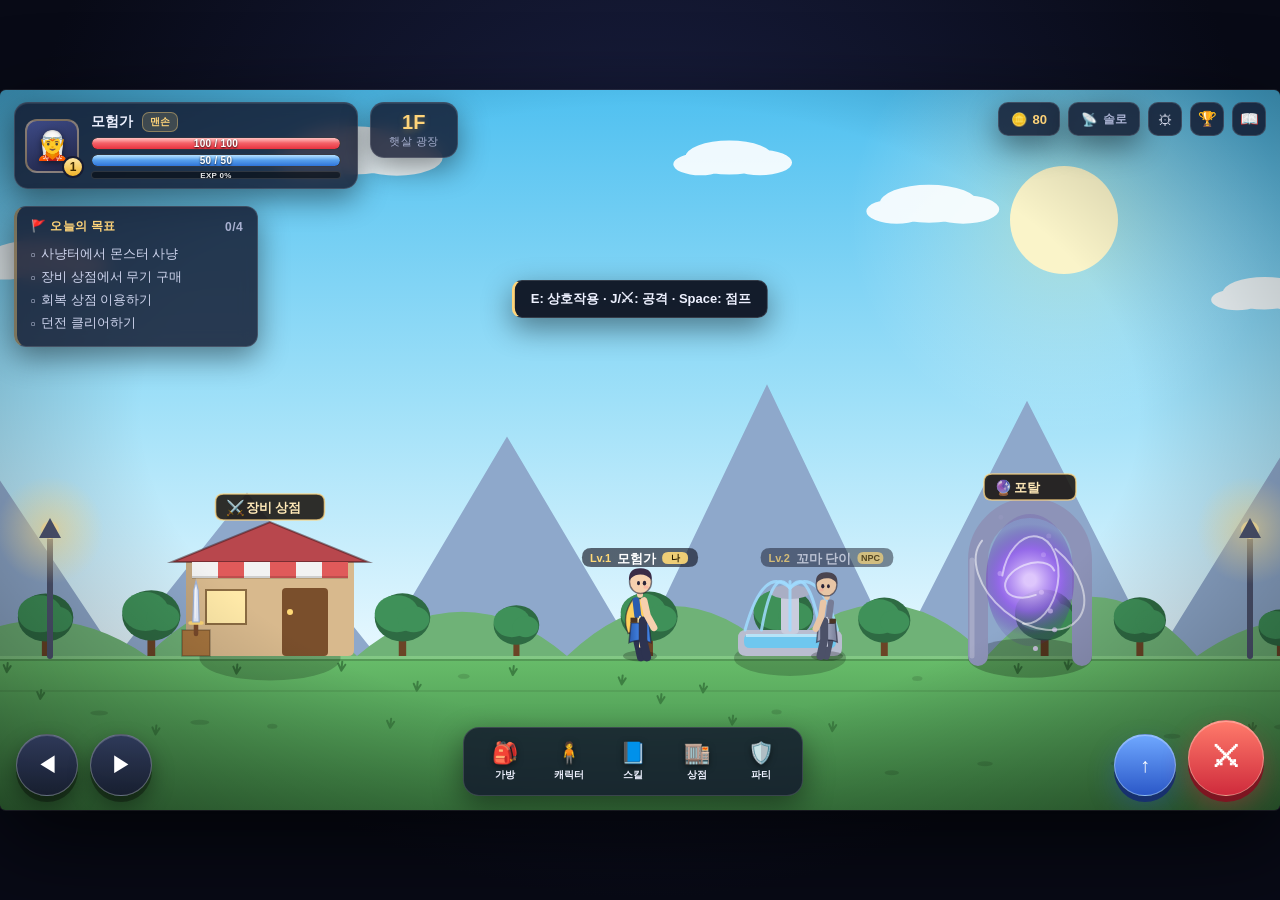
<file: index.html>
<!DOCTYPE html>
<html lang="ko">
<head>
<meta charset="UTF-8">
<meta name="viewport" content="width=device-width, initial-scale=1, maximum-scale=1, user-scalable=no, viewport-fit=cover">
<title>횡스크롤 RPG</title>
<link rel="stylesheet" href="css/style.css">
</head>
<body>

<div id="rotate-warning">
  <div class="rot-icon">📱</div>
  <div class="rot-text">가로 모드로 회전해주세요<br><span>이 게임은 가로 화면 전용입니다</span></div>
</div>

<div id="game-container">
  <canvas id="gameCanvas"></canvas>
  <div id="vignette"></div>

  <div id="ui-overlay">

    <!-- ===== 상단 HUD ===== -->
    <div id="top-bar">
      <div class="hud-card player-card">
        <div class="avatar">
          <span class="avatar-face">🧝</span>
          <span class="avatar-lv" id="hud-level">1</span>
        </div>
        <div class="player-meta">
          <div class="player-name-row">
            <span id="hud-name">모험가</span>
            <span class="weapon-chip" id="hud-weapon">맨손</span>
          </div>
          <div class="gauge hp">
            <div class="gauge-fill" id="hud-hp-bar"></div>
            <span class="gauge-text" id="hud-hp">100 / 100</span>
          </div>
          <div class="gauge mp">
            <div class="gauge-fill" id="hud-mp-bar"></div>
            <span class="gauge-text" id="hud-mp">50 / 50</span>
          </div>
          <div class="gauge exp">
            <div class="gauge-fill" id="hud-exp-bar"></div>
            <span class="gauge-text small" id="hud-exp">EXP 0%</span>
          </div>
        </div>
      </div>

      <div class="hud-card place-card">
        <div class="place-floor" id="hud-floor">1F</div>
        <div class="place-name" id="hud-place">햇살 광장</div>
      </div>

      <div class="hud-right">
        <div class="hud-chip gold-chip"><span class="chip-ico">🪙</span><span id="hud-gold">80</span></div>
        <div class="hud-chip net-chip" id="hud-net"><span class="chip-ico">📡</span><span id="hud-net-text">솔로</span></div>
        <button class="icon-btn" id="btn-settings" title="설정">⚙</button>
        <button class="icon-btn" id="btn-achievements" title="업적">🏆</button>
        <button class="icon-btn" id="btn-dex" title="도감">📖</button>
      </div>
    </div>

    <!-- ===== 좌측 패널 ===== -->
    <div id="left-panel"></div>

    <!-- ===== 보스 체력바 ===== -->
    <div id="boss-bar" class="hidden">
      <div id="boss-bar-label">보스</div>
      <div id="boss-bar-track">
        <div id="boss-bar-fill"></div>
        <div class="boss-bar-sheen"></div>
      </div>
    </div>

    <!-- ===== 상호작용 프롬프트 ===== -->
    <button id="interact-prompt" class="hidden">
      <span class="prompt-key">E</span>
      <span class="prompt-label"></span>
    </button>

    <!-- ===== 토스트 ===== -->
    <div id="toast-wrap"></div>

    <!-- ===== 하단바 ===== -->
    <div id="bottom-bar">
      <div class="pad-group">
        <button class="pad-btn move" id="btn-left">◀</button>
        <button class="pad-btn move" id="btn-right">▶</button>
      </div>

      <div id="menu-icons">
        <button class="menu-icon-btn" id="btn-menu-bag"><span class="ico">🎒</span><span>가방</span></button>
        <button class="menu-icon-btn" id="btn-menu-character"><span class="ico">🧍</span><span>캐릭터</span></button>
        <button class="menu-icon-btn" id="btn-menu-skill"><span class="ico">📘</span><span>스킬</span></button>
        <button class="menu-icon-btn" id="btn-menu-shop"><span class="ico">🏬</span><span>상점</span></button>
        <button class="menu-icon-btn" id="btn-menu-party"><span class="ico">🛡️</span><span>파티</span></button>
      </div>

      <div class="pad-group">
        <button class="pad-btn jump" id="btn-jump">↑</button>
        <button class="pad-btn attack" id="btn-attack">⚔</button>
      </div>
    </div>

    <!-- ===== 장비 상점 ===== -->
    <div id="modal-shop" class="modal hidden">
      <div class="modal-box">
        <div class="modal-head">
          <h3><span class="mh-ico">⚔️</span>장비 상점</h3>
          <button class="modal-close" data-target="modal-shop">✕</button>
        </div>
        <div id="shop-body"></div>
      </div>
    </div>

    <!-- ===== 회복 상점 ===== -->
    <div id="modal-heal" class="modal hidden">
      <div class="modal-box">
        <div class="modal-head">
          <h3><span class="mh-ico">➕</span>회복 상점</h3>
          <button class="modal-close" data-target="modal-heal">✕</button>
        </div>
        <div id="heal-body"></div>
      </div>
    </div>

    <!-- ===== 층 이동 포탈 ===== -->
    <div id="modal-portal" class="modal hidden">
      <div class="modal-box">
        <div class="modal-head">
          <h3><span class="mh-ico">🔮</span>층 이동</h3>
          <button class="modal-close" data-target="modal-portal">✕</button>
        </div>
        <div id="portal-body"></div>
      </div>
    </div>

    <!-- ===== 파티 로비 (실제 플레이어만) ===== -->
    <div id="modal-party" class="modal hidden">
      <div class="modal-box wide">
        <div class="modal-head">
          <h3><span class="mh-ico">🛡️</span>파티 · 던전 입장</h3>
          <button class="modal-close" data-target="modal-party">✕</button>
        </div>

        <div class="room-bar">
          <div class="room-state">
            <span class="room-dot" id="room-dot"></span>
            <span id="room-state-text">오프라인 · 혼자 플레이 중</span>
          </div>
          <div class="room-actions">
            <button class="btn ghost" id="btn-room-create">방 만들기</button>
            <input id="room-code-input" maxlength="4" placeholder="코드" autocomplete="off">
            <button class="btn ghost" id="btn-room-join">참여</button>
            <button class="btn ghost danger hidden" id="btn-room-leave">나가기</button>
          </div>
        </div>

        <div id="party-slots" class="party-slots"></div>

        <p class="hint" id="party-hint"></p>

        <button id="btn-dungeon-enter" class="btn primary block">던전 입장</button>
      </div>
    </div>

    <!-- ===== 던전 클리어 ===== -->
    <div id="modal-clear" class="modal hidden">
      <div class="modal-box celebrate">
        <div class="burst"></div>
        <h3 class="clear-title">DUNGEON CLEAR</h3>
        <div id="clear-body"></div>
        <button id="btn-clear-confirm" class="btn primary block">광장으로 돌아가기</button>
      </div>
    </div>

    <!-- ===== 설정 ===== -->
    <div id="modal-settings" class="modal hidden">
      <div class="modal-box">
        <div class="modal-head">
          <h3><span class="mh-ico">⚙</span>설정</h3>
          <button class="modal-close" data-target="modal-settings">✕</button>
        </div>
        <label class="field">
          <span>캐릭터 이름</span>
          <input id="set-name" maxlength="8" placeholder="모험가">
        </label>
        <label class="field">
          <span>멀티플레이 서버 (선택)</span>
          <input id="set-server" placeholder="wss://내서버:8080">
        </label>
        <p class="hint">
          비워두면 <b>같은 브라우저의 다른 탭</b>끼리 같은 방 코드로 함께 플레이합니다.<br>
          다른 기기(친구 PC/휴대폰)와 하려면 <code>server/relay.js</code>를 실행하고 주소를 넣어주세요.
        </p>
        <button id="btn-settings-save" class="btn primary block">저장</button>
      </div>
    </div>

  </div>
</div>

<script src="js/constants.js"></script>
<script src="js/utils.js"></script>
<script src="js/fx.js"></script>
<script src="js/character.js"></script>
<script src="js/scenery.js"></script>
<script src="js/input.js"></script>
<script src="js/camera.js"></script>
<script src="js/net.js"></script>
<script src="js/player.js"></script>
<script src="js/remotePlayer.js"></script>
<script src="js/enemy.js"></script>
<script src="js/combat.js"></script>
<script src="js/npc.js"></script>
<script src="js/party.js"></script>
<script src="js/world.js"></script>
<script src="js/huntingArea.js"></script>
<script src="js/dungeon.js"></script>
<script src="js/ui.js"></script>
<script src="js/gameManager.js"></script>
<script src="js/main.js"></script>
</body>
</html>
</file>
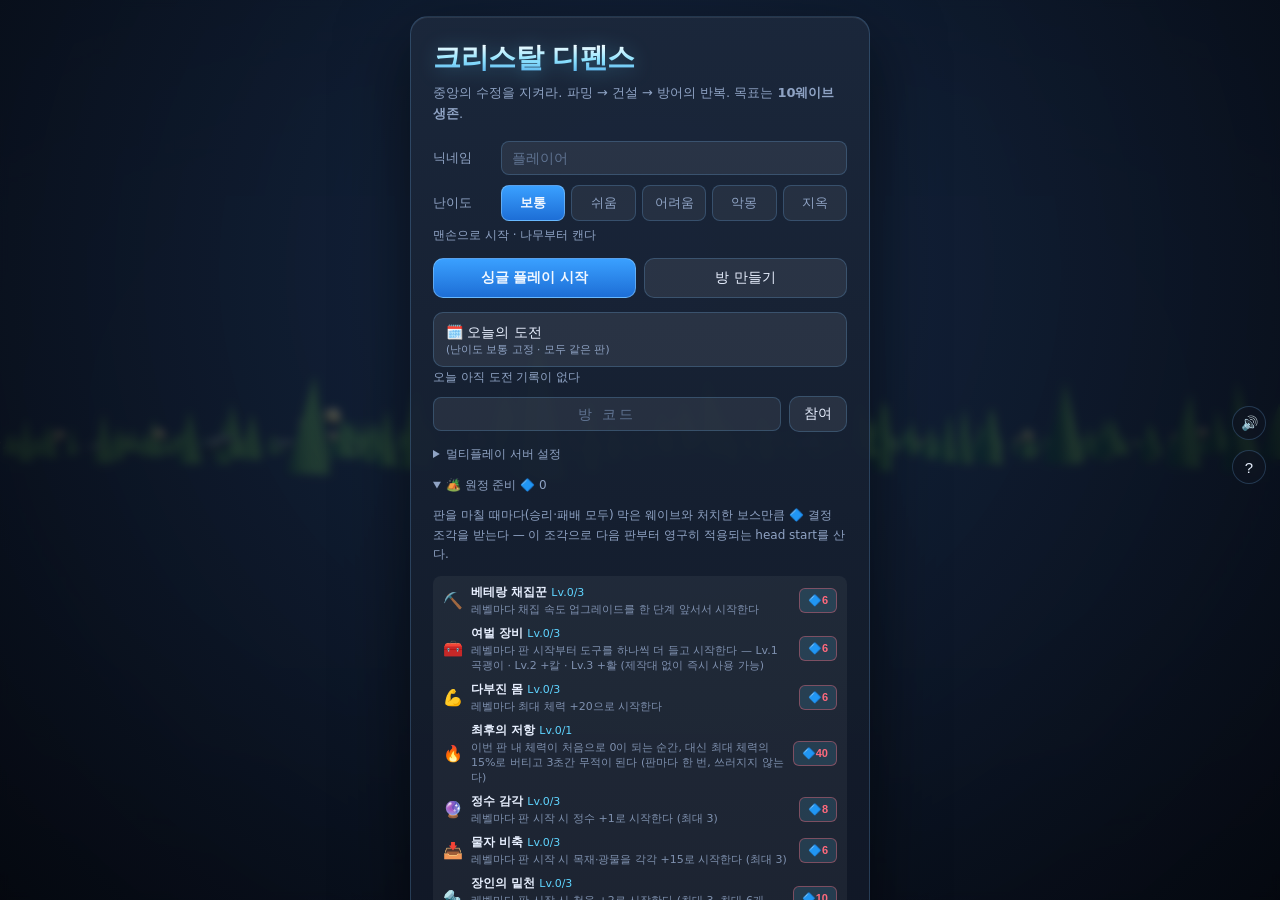
<file: crystal-defense/index.html>
<!DOCTYPE html>
<html lang="ko">
<head>
<meta charset="utf-8" />
<meta name="viewport" content="width=device-width, initial-scale=1, maximum-scale=1, user-scalable=no, viewport-fit=cover" />
<title>크리스탈 디펜스 (Crystal Defense)</title>



<link rel="stylesheet" href="css/style.css" />
</head>
<body>

<canvas id="scene"></canvas>
<div id="vignette"></div>
<div id="fx-layer"></div>
<div id="crystal-warning" class="hidden"></div>
<div id="blind-overlay" class="hidden"></div>
<!-- ⚠️ 위험 계약이 발동한 웨이브 내내 화면 가장자리를 옅은 호박색으로 은은하게 물들인다 —
     크리스탈 위험 경고(빨강, 깜빡임)와는 달리 급박함이 아니라 "지금 이 웨이브 전체가 평소보다
     세다"는 지속 상태를 알리는 용도라 깜빡이지 않는다. -->
<div id="risk-vignette" class="hidden"></div>

<!-- ================= HUD ================= -->
<div id="hud" class="hidden">
  <!-- 좌상단: 자원 -->
  <div id="res-panel" class="panel">
    <div class="res"><span class="ic">🪵</span><b id="res-wood">0</b><span class="lbl">목재</span></div>
    <div class="res"><span class="ic">🪨</span><b id="res-stone">0</b><span class="lbl">광물</span></div>
    <div class="res"><span class="ic">🟠</span><b id="res-copper">0</b><span class="lbl">구리</span></div>
    <div class="res"><span class="ic">⚫</span><b id="res-coal">0</b><span class="lbl">석탄</span></div>
    <div class="res"><span class="ic">⚙️</span><b id="res-iron">0</b><span class="lbl">철</span></div>
    <div class="res"><span class="ic">💠</span><b id="res-shard">0</b><span class="lbl">정수 (스킬)</span></div>
    <div id="ammo-row" class="tag hidden"></div>
    <div id="meat-row" class="tag hidden"></div>
    <div id="pet-row" class="tag hidden"></div>
    <div id="outfit-row" class="tag hidden"></div>
    <button id="btn-hup" class="mini">채집속도 <b id="hup-lv">Lv.1</b> <span id="hup-cost" class="cost"></span></button>
    <div id="tool-row" class="tools"></div>
    <div id="pool-mode" class="tag">팀 공유 자원</div>
    <div id="biome-tag" class="tag"></div>
    <div id="portal-tag" class="tag hidden" title="봉쇄된 포탈은 다음 웨이브가 끝나면 자동으로 풀린다"></div>
  </div>

  <!-- 상단 중앙: 크리스탈 / 웨이브 -->
  <div id="wave-panel" class="panel">
    <div class="crystal-row">
      <span class="ic">💎</span>
      <div class="bar big"><i id="crystal-fill"></i><span id="crystal-text">1000 / 1000</span></div>
    </div>
    <div class="wave-row">
      <span id="wave-label">웨이브 1 / 10</span>
      <span id="wave-state" class="state">준비 60초</span>
      <button id="btn-wave" class="go">웨이브 시작 <kbd>Enter</kbd></button>
    </div>
    <div id="wave-preview" class="preview hidden"></div>
    <!-- ⚠️ 위험 계약 — 포탈 봉쇄·전초기지처럼 "장소"에 매인 선택이 아니라 팀이 순수하게
         "이번 판을 얼마나 세게 받을지"를 정하는 축. 준비 시간에만 눌러 켜고 끌 수 있고,
         켜진 채로 웨이브가 시작되면 그 한 판만 몬스터가 더 강해지고 보상도 커진다. -->
    <button id="risk-toggle" class="risk-btn hidden"></button>
    <!-- 떠돌이 상인 — 준비 시간에 가끔만 나타나 이번 준비 시간에만 물건을 판다 -->
    <div id="merchant-panel" class="merchant-panel hidden">
      <div id="merchant-head" class="merchant-head">🧳 떠돌이 상인 — 이번 준비 시간에만</div>
      <div id="merchant-offers" class="merchant-offers"></div>
    </div>
  </div>

  <!-- 우상단: 파티 -->
  <div id="party-panel" class="panel">
    <div class="head">파티 <span id="net-status" class="dim">오프라인</span></div>
    <ul id="party-list"></ul>
  </div>

  <!-- 좌하단 묶음 — 체력/상태바와 정수 스킬 바는 원래 각자 화면에 고정돼 있었는데, 상태바는
       아래에서 위로 자라고(채집·돌진·속박·탑승 중에 줄이 늘어난다) 스킬 바는 고정된 높이에
       박혀 있어서 줄이 셋 이상 뜨면 서로 겹쳤다. 한 세로 묶음으로 만들면 구조적으로 겹칠 수
       없고, 시각적으로도 "내 상태"가 한 덩어리로 읽힌다. -->
  <div id="left-cluster" class="panel">
    <div id="player-panel">
      <div class="bar hp"><i id="hp-fill"></i><span id="hp-text">100 / 100</span></div>
      <div id="harvest-wrap" class="bar harvest hidden"><i id="harvest-fill"></i><span>채집 중…</span></div>
      <div id="dash-wrap" class="bar dash hidden"><i id="dash-fill"></i><span id="dash-text"></span></div>
      <div id="root-wrap" class="bar root hidden"><i id="root-fill"></i><span id="root-text"></span></div>
      <div id="crew-wrap" class="bar crew hidden"><i></i><span id="crew-text"></span></div>
      <div id="prompt" class="prompt hidden"></div>
    </div>

    <!-- 정수 스킬 바 — 지금까지 회복·폭발·시간왜곡·긴급방벽·중력균열·정령소환·코어폭주 7종은
         전부 키보드 단축키로만 썼다(R·T·Y·B·C·N·;). 화면 어디에도 안내가 없어 도움말을 안 읽으면
         존재 자체를 모를 수 있었고, 모바일은 애초에 누를 방법조차 없었다 — 근접 상호작용과 달리
         "즉발"이라 지금까지의 #touch-action 방식과도 안 맞아 계속 빠져 있었다. 클릭/탭으로도 똑같이
         쓸 수 있게 하고, 정수가 부족하면 반투명하게 표시한다. 내용은 CFG.skills에서 그려진다. -->
    <div id="skill-bar"></div>
  </div>

  <!-- 하단 중앙: 배치/모드 안내 -->
  <div id="build-hint" class="hint"></div>

  <!-- 인벤토리 열기 -->
  <button id="btn-inv" class="inv-open">
    <span class="ico">🎒</span><span class="lbl">인벤토리 <kbd>I</kbd></span>
    <span id="inv-badge" class="badge hidden"></span>
  </button>

  <!-- 우하단: 미니맵 (테두리만 있던 맨 캔버스를 액자에 넣어 다른 패널과 같은 재질로 맞춘다) -->
  <div id="minimap-frame">
    <canvas id="minimap" width="200" height="200"></canvas>
  </div>

  <div id="toasts"></div>

  <!-- 첫 플레이 튜토리얼 -->
  <div id="tutorial" class="panel tutorial hidden">
    <span id="tutorial-text"></span>
    <button id="tutorial-skip" class="mini">건너뛰기</button>
  </div>

  <!-- 인벤토리 — 건설 · 제작 · 장비를 한곳에서 (I 키 또는 시설 클릭) -->
  <div id="inventory" class="panel inv hidden">
    <div class="inv-head">
      <h3>🎒 인벤토리</h3>
      <div class="inv-tabs" id="inv-tabs">
        <button type="button" class="inv-tab" data-tab="build">건설</button>
        <button type="button" class="inv-tab" data-tab="craft">제작</button>
        <button type="button" class="inv-tab" data-tab="skill">스킬</button>
        <button type="button" class="inv-tab" data-tab="gear">장비</button>
        <button type="button" class="inv-tab" data-tab="crystal">크리스탈</button>
        <button type="button" class="inv-tab" data-tab="relic">유물</button>
      </div>
      <button id="inv-close" class="mini">닫기 <kbd>Esc</kbd></button>
    </div>
    <p id="inv-desc" class="dim"></p>
    <div id="inv-list" class="inv-list"></div>
  </div>

  <!-- 모바일 컨트롤 — 이동 조이스틱 + 근접 상호작용 버튼 + 막기/회피 버튼. 채집·공격은
       대상을 직접 탭한다. 근접 상호작용(포탈 봉쇄·타워 탑승·동물 길들이기)은 데스크톱에서도
       키를 누르는 방식이라 터치 대상이 없었다 — #prompt가 이미 매 프레임 "지금 뭘 할 수
       있는지"를 계산해 두므로, 그 문구가 뜬 것에 한해 버튼 하나로 같은 동작을 하게 한다.
       막기·회피 돌진은 "근처에 서는" 것과 무관해 그 방식이 안 맞으므로, 늘 떠 있는 별도
       버튼 두 개로 뒀다(둘 다 데스크톱 키 입력을 그대로 흉내 낸다 — 새 게임 로직 없음). -->
  <div id="touch" class="hidden">
    <div id="stick"><i></i></div>
    <div id="touch-buttons">
      <button id="touch-action" class="hidden"></button>
      <button id="touch-dash" title="회피 돌진">💨</button>
      <button id="touch-block" title="막기(누르는 동안)">🛡️</button>
    </div>
  </div>
</div>

<!-- 음소거·도움말은 로비 화면(게임 시작 전)에서도 눌러야 하므로 #hud 밖에 둔다 —
     #hud 는 게임 시작 전까지 hidden 이라, 안에 있으면 첫 화면에서 아예 클릭할 수 없다 -->
<button id="btn-mute" class="corner mute" title="음소거 켜기/끄기">🔊</button>
<button id="btn-help" class="corner">?</button>
<div id="help" class="panel hidden">
    <h3>조작</h3>
    <p class="dim rebind-hint">밑줄 친 키를 클릭하면 원하는 키로 바꿀 수 있다.</p>
    <table>
      <tr><td>이동</td><td><kbd>W</kbd><kbd>A</kbd><kbd>S</kbd><kbd>D</kbd> / 방향키 (<kbd>Shift</kbd> 달리기)</td></tr>
      <tr><td>💨 회피 돌진</td><td><kbd class="rebind" data-action="dash">V</kbd> — 이동 방향으로(멈춰 있으면 바라보는 방향으로) 짧게 무적 상태로 튀어나간다. 쿨다운 3초. 보스 돌진·다구리를 피하거나, 🌀 결계 몹처럼 타워가 못 맞추는 적에게 순식간에 붙을 때 쓴다</td></tr>
      <tr><td>🛡️ 막기</td><td><kbd class="rebind" data-action="block">Q</kbd> 를 누르고 있는 동안 몬스터의 근접 공격 피해를 크게 줄인다 — 대신 거의 못 움직이고 공격·채집도 못 한다. 돌진이 "잠깐 아예 안 맞기"라면 이건 "느리지만 계속 버티기". 원거리·범위 피해(운석·폭발 등)는 못 막는다. <b>🛡️ 방패를 손에 쥐고 있으면</b> 경감·이동 속도가 훨씬 좋아진다. <b>✨ 완벽한 방어</b> — 맞기 <b>직전</b>에 Q를 눌러 0.18초 안에 맞으면 피해를 100% 막고 때린 적을 크게 둔화시킨다(타이밍을 맞춰야 하는 능동형 반응 판정)</td></tr>
      <tr><td>공격 · 채집</td><td><b>대상을 직접 클릭(탭)</b> — 몬스터를 누르면 때리고, 나무·바위·광맥을 누르면 캔다. 빈 곳을 누르면 그냥 휘두른다. <kbd class="rebind" data-action="attack">Space</kbd> 로도 휘두르고 <kbd class="rebind" data-action="harvest">F</kbd> 로 가장 가까운 자원을 캔다. 🪨 바위·🟠 구리 광맥·⚫ 석탄층은 <b>곡괭이를 손에 쥐어야</b> 캘 수 있다 (나무는 맨손으로 가능 — 좌상단 도구 아이콘을 눌러 바로 교체)</td></tr>
      <tr><td>🎭 미믹</td><td>나무·바위 노드 중 극히 일부는 위장한 몬스터다(2웨이브부터, 겉보기로는 절대 구분 안 됨) — 캐는 순간 자원 대신 그 자리에서 몬스터가 튀어나와 덮친다.</td></tr>
      <tr><td>인벤토리</td><td><kbd class="rebind" data-action="inventory">I</kbd> — 건설 · 제작 · 장비를 여기서 전부 고른다</td></tr>
      <tr><td>💠 정수</td><td><b>캐서 얻는 자원이 아니다</b> — 웨이브를 하나 넘길 때마다 보상으로 들어온다(기본 1개, 3웨이브마다 +1, <b>보스 웨이브를 넘기면 3개</b>). 정수 스킬·💎 크리스탈 강화·❄️ 서리탑이 전부 이걸로 돌아가므로, "몇 웨이브를 버텼느냐"가 곧 "무엇을 쓸 수 있느냐"가 된다 — 부족하다고 더 캐러 나갈 수는 없다</td></tr>
      <tr><td>💍 크리스탈 고리</td><td>순전히 장식 — 수치는 전혀 안 바뀐다. 15·25·40웨이브를 넘기면 크리스탈 주위에 청동·은·금 고리가 하나씩 늘어나 지금까지 얼마나 버텼는지를 한눈에 보여준다</td></tr>
      <tr><td>👥 인원 보정</td><td>협동 인원이 늘수록 몰려오는 적 수도 함께 늘어난다(인원 1명 추가마다 약 35%씩, 보스 수는 그대로) — 채집·화력·몸빵이 느는 만큼 적도 늘어야 방어선이 계속 팽팽해진다. 혼자 할 땐 전혀 영향 없다</td></tr>
      <tr><td>⛏️ 재료</td><td>🪵 목재(나무) · 🪨 광물(바위) · 🟠 <b>구리</b>(구리 광맥) · ⚫ <b>석탄</b>(석탄층)을 캔다. 구리·석탄도 바위처럼 <b>곡괭이를 쥐어야</b> 캘 수 있다. ⚙️ <b>철</b>은 캐는 게 아니라 <b>화로</b>에서 광물을 <b>석탄으로 태워</b> 만든다 — 석탄이 없으면 철도 없다</td></tr>
      <tr><td>🏗️ 타워 재질 단계</td><td>타워는 업그레이드할 때마다 <b>나무 → 석조 → 강철</b>로 재질이 올라가고, 단계마다 요구 재료가 달라진다(1단계는 목재 위주, 2단계는 광물, 3단계는 철). 게다가 <b>타워마다 쓰는 재료가 다르다</b> — 🏹 화살탑은 구리(활시위·촉), ❄️ 서리탑은 정수, 💣 대포탑은 석탄(화약), ☠️ 독탑은 구리, 🔱 보루는 구리. 어떤 광맥을 먼저 캐느냐가 어떤 방어선을 세울 수 있느냐로 이어진다</td></tr>
      <tr><td>🏹 화살(탄약)</td><td>다른 타워는 한 번 지으면 공짜로 계속 쏘지만, <b>화살탑만은 쏠 때마다 화살을 한 발씩 쓴다</b>. 제작대에서 목재·구리로 한 번에 여러 발씩 만들어 두면 팀 전체의 화살탑이 같이 꺼내 쓴다. 떨어지면 화살탑은 조준만 하고 <b>쏘지 못한다</b>(경고가 뜬다) — 대신 짓는 값이 다른 타워보다 훨씬 싸다</td></tr>
      <tr><td>건설</td><td>인벤토리 <b>건설</b> 탭에서 고르면 배치 모드가 된다 → 좌클릭으로 배치. 벽·타워는 <b>제작대를 먼저 지어야</b> 열린다</td></tr>
      <tr><td>🚪 성문</td><td>벽처럼 몬스터의 길을 막지만(체력은 벽보다 낮다), <b>플레이어는 그대로 통과</b>할 수 있다. 방어선을 완전히 둘러싸도 채집하러 나갈 때마다 벽을 부쉈다 다시 짓는 수고 없이 성문 하나로 드나들면 된다</td></tr>
      <tr><td>🚩 전초기지</td><td><b>건설 가능 구역 자체를 넓히는</b> 유일한 건물이다. 방어선 밖(크리스탈에서 22 이상 떨어진 곳)에 세우면 그 주위 반경이 새 건설 구역이 되어, 포탈 쪽으로 방어선을 밀어내거나 자원이 몰린 쪽을 영역 안으로 끌어들일 수 있다. 레벨을 올리면 구역이 더 넓어진다. 다만 <b>깃발이 부서지면 그 구역은 사라진다</b> — 이미 지은 건물은 남지만 그 자리에 더는 새로 못 짓는다. 다른 전초기지와 16, 포탈과 9 이내에는 세울 수 없다</td></tr>
      <tr><td>🧺 채집기</td><td>다른 건물과 달리 <b>방어선 밖 어디든</b> 지을 수 있다 — 채집 노드 옆에 놓으면 반경 안 채집 노드를 스스로 캔다. 손으로 캐는 것보다 항상 느리지만 방치해도 알아서 채워진다. 대신 길을 막지 않고, 지나가는 몬스터(특히 건물을 노리는 🪓 약탈자)에게 부서질 수 있다</td></tr>
      <tr><td>📯 허수아비 유인목</td><td>스스로 공격하지 않는다 — 대신 반경 안의 일반 몬스터가 크리스탈 대신 이것부터 노리게 만든다(보스·건물을 노리는 약탈자·자원을 노리는 도둑너구리처럼 이미 정해진 목표가 있는 부류, 날아다니거나 파묻히는 부류에는 안 통한다). 무리를 원하는 곳으로 끌어와 화력을 몰아 두들기거나, 손이 비는 약한 측면에 세워 시간을 버는 용도. 체력이 낮아 <b>오래 방치하면 부서진다</b> — 부서지면 묶여 있던 몬스터가 다시 크리스탈로 향한다</td></tr>
      <tr><td>🏮 봉화대</td><td>유인목과 정반대다 — 스스로 공격하지 않고 <b>비행 몬스터(박쥐 등)에게만</b> 통한다(땅 위 몬스터·보스는 완전히 무시한다). 지금까지 비행 몬스터는 타워 화력으로만 막을 수 있었는데, 화력이 비는 방향에 봉화대를 세워 두면 그 경로 자체를 원하는 곳으로 접어 둘 수 있다. 체력이 낮아 <b>오래 방치하면 부서진다</b> — 부서지면 이끌리던 몬스터가 다시 크리스탈로 향한다</td></tr>
      <tr><td>📦 탄약</td><td>공격 타워는 쏠 때마다 <b>종류에 맞는 탄약</b>을 하나씩 쓴다 — 🏹 화살(화살탑·저격탑, <b>목재</b>로 제작대에서) · 💣 포탄(대포탑, <b>광물+철</b>을 화로에서, 발당 단가가 가장 비싸다) · 🧪 원소액(서리탑·독탑, <b>광물+철</b>을 화로에서). 새로 짓거나 업그레이드한 타워는 탄창이 <b>가득 찬 채로</b> 나오니 초반엔 신경 쓸 게 없지만, 바닥나면 남은 부품을 긁어 쏘는 셈이라 <b>피해와 연사가 크게 떨어진다</b>(멈추지는 않는다). 타워 머리 위 얇은 게이지가 남은 탄약이고, 비면 빨갛게 바뀐다. 그래서 "무엇을 짓느냐"가 건설 순간의 한 번짜리 선택이 아니라 <b>계속 먹여 살릴 수 있느냐</b>는 선택이 된다 — 화살탑 도배는 목재만 있으면 유지되지만, 대포탑은 한 방이 센 대신 철을 계속 먹는다</td></tr>
      <tr><td>🔁 재장전</td><td>탄약이 덜 찬 타워 <b>가까이에서</b> <kbd class="rebind" data-action="reload">\</kbd> — 재고에서 꺼내 그 타워 하나를 가득 채운다. 가장 가까운 <b>덜 찬</b> 타워를 고르므로 이미 꽉 찬 타워가 옆에 있어도 상관없다</td></tr>
      <tr><td>🎯 타워 탑승</td><td>공격 타워 가까이에서 <kbd class="rebind" data-action="crew">`</kbd> 를 누르고 있는 동안 그 타워 하나에 탑승한다 — 공격력 +40%·사거리 +25%로 크게 세지는 대신, 탑승 중에는 <b>이동·공격·채집을 전혀 할 수 없다</b>(막기·회피 돌진도 못 한다). 위험한 순간에 특정 타워 하나를 밀어줄지, 직접 몸으로 싸울지 실시간으로 고르는 선택지 — 키를 떼면 즉시 해제된다</td></tr>
      <tr><td>🏭 병기창</td><td>스스로 공격하지 않지만, <b>반경 안 타워의 탄창을 저절로 채워 준다</b>(재고에서 꺼내 쓰므로 탄약은 계속 만들어 둬야 한다). 정비소가 체력을 자동으로 채우듯 이건 탄약을 채운다 — 덕분에 타워 배치에 축이 하나 늘어난다: 넓게 펴서 사거리를 벌면 손으로 재장전하러 뛰어다녀야 하고, 병기창 주변에 모으면 보급은 편하지만 커버리지가 좁아진다</td></tr>
      <tr><td>🔧 정비소</td><td>스스로 공격하지 않지만, 반경 안 손상된 건물을 <b>자원 없이</b> 초당 일정량씩 저절로 고쳐준다 — 전투 중 벽·타워를 일일이 찾아다니며 수리할 필요가 줄어든다. 여러 개를 겹쳐 지으면 회복량이 그대로 합산된다</td></tr>
      <tr><td>⛺ 치유소</td><td>스스로 공격하지 않지만, 반경 안 <b>플레이어</b>를 초당 일정량씩 회복시켜 준다 — 기본 회복과 달리 <b>전투 중에도, 방금 맞았어도</b> 계속 적용된다. 최전선 바로 뒤에 지어 두면 그 자리 자체가 안전지대가 된다</td></tr>
      <tr><td>🪤 함정</td><td>벽·타워와 달리 <b>길을 막지 않는다</b> — 적이 지나가는 길목 한복판에 심어 두면, 적이 밟는 순간 큰 피해+둔화를 주고 사라지는 1회용이다. 벽 뒤가 아니라 통로 위에 놓는 게 핵심. 🥾 수렁 함정은 같은 자리에 놓는 둘째 함정 — 피해는 적지만 대신 완전히 묶어 세운다(둔화 아님), 묶인 적을 다른 공격으로 마무리하면 추가 피해가 붙는다. 🧨 폭발 함정은 셋째 함정 — 밟은 한 마리가 아니라 반경 안 적 전부에게 피해를 준다, 뭉쳐서 오는 무리에 강하다</td></tr>
      <tr><td>🎯 저격탑</td><td>다른 타워보다 사거리가 훨씬 길고 발사는 느리지만, 사거리 안에서 <b>남은 체력이 가장 많은 적</b>(대개 보스)을 골라 큰 피해를 준다 — 물량은 다른 타워에 맡기고 가장 두꺼운 표적만 전담시키는 용도. 독탑 근처에 지으면 중독된 적에게 추가 피해가 붙는다</td></tr>
      <tr><td>제작</td><td><b>제작대</b>를 지으면 인벤토리 <b>제작</b> 탭에서 ⛏️ 곡괭이 · 🗡️ 칼 · 🏹 활 · 🔱 창 · 🔨 망치 · 🔗 채찍 · 💣 폭탄가방 · 🛡️ 방패 · ❄️ 얼음도끼 · 🔪 단검 · 📌 낙인침을 만든다. 칼은 단단한 일격, <b>활은 실제로 화살을 쏘는 원거리</b>, 창은 좁고 긴 관통, 망치는 느리지만 사방을 강타, 채찍은 대미지 대신 맞은 적을 뒤로 밀쳐내고, 얼음도끼는 맞은 적을 서리탑처럼 잠깐 둔화시키며, 단검은 대미지가 약한 대신 입힌 피해의 일부를 그 자리에서 체력으로 돌려받고, 낙인침은 대미지가 약한 대신 맞은 적에게 표식을 남겨 그동안 <b>타워를 포함한 모든 피해</b>가 커지게 한다. <b>화로</b>를 지으면 광물을 녹여 ⚙️ 철을 얻는다</td></tr>
      <tr><td>🛡️ 방패</td><td>공격력은 거의 없지만(맨손과 동일), 손에 쥔 채 <b>막기(Q)</b>를 쓰면 피해 경감(65%→80%)과 이동 속도(40%→60%)가 크게 좋아진다 — 다른 무기가 전부 "더 세게 때리는" 선택인 것과 반대로, 이건 "덜 때리고 훨씬 오래 버티는" 선택이다. 최대 강화하면 ⚗️ 특화로 더 단단한 철벽(경감 92%, 대신 더 느림)이나 움직이는 기동방패(경감 72%, 속도 85%)로 갈린다</td></tr>
      <tr><td>🧥 방어구</td><td>손에 든 무기와는 완전히 별개로 <b>몸에 걸치는 세 번째 슬롯</b> — 제작대에서 순서대로 사 입는다(건너뛸 수 없다). 🧥 누비옷(피해 -8%, 속도 그대로) → 🥋 사슬갑옷(피해 -16%, 속도 95%) → 🛡️ 판금갑옷(피해 -26%, 속도 88%) 순으로, 무거워질수록 몬스터의 <b>근접 접촉 공격</b>은 덜 아프지만 그만큼 느려진다(원거리·상태이상·운석 등 광역 피해는 못 막는다 — 막기와 같은 범위). 어떤 무기를 들었든 항상 같이 적용되니, 단검·방패처럼 이미 버티기에 특화된 무기와 겹치면 더 단단해진다</td></tr>
      <tr><td>🏹 활</td><td>손에 들면 공격이 근접 대신 <b>조준한 쪽으로 화살을 쏘는 것</b>으로 바뀐다(사거리 16). 폭탄가방과 달리 자원이 전혀 안 들지만 한 발에 한 마리만 맞고 피해도 낮다 — 안전한 거리에서 꾸준히 점사하는 용도</td></tr>
      <tr><td>💣 폭탄가방</td><td>손에 들면 공격이 근접 대신 <b>조준한 바닥 지점에 폭탄을 던지는 것</b>으로 바뀐다(사거리 9, 던질 때마다 목재4·광물3 소모). 정수 스킬과 달리 목재·광물로 계속 쓸 수 있다. 🌀 결계 몹처럼 타워가 못 맞추는 원거리 위협이나 멀리서 몰려온 무리에 좋다</td></tr>
      <tr><td>쓰러짐·부활</td><td>체력이 0이 되면 쓰러져 잠시(5초) 조작 불가 상태가 됐다가 크리스탈 옆에서 부활한다. <b>협동 플레이라면 살아있는 아군이 쓰러진 사람 가까이 가면 부활이 3배 빨라진다</b> — 위험을 무릅쓰고 구하러 갈지 판단해야 한다. 혼자 할 땐 영향 없음</td></tr>
      <tr><td>🤝 장비 건네주기</td><td>우측 상단 파티 목록에서 내가 만든 무기 아이콘을 누르면 그 파티원에게 그대로 넘어간다(나는 잃는다). 자원 공유 설정과 무관하게 항상 가능 — 결계 몹을 상대하는 동료에게 폭탄가방을 건네는 식으로 쓴다. 혼자 할 땐 표시 안 됨</td></tr>
      <tr><td>📍 미니맵 핑</td><td>우하단 미니맵을 클릭하면 그 위치에 표시가 뜨고(고리+빛기둥, 3.5초간 유지) 파티원 전원의 화면에도 똑같이 나타난다 — 말 없이 신호를 전달하는 협동 수단. <b>그냥 클릭</b>=📍 여기 봐주세요, <b>Shift+클릭</b>=🆘 도와주세요(빨강), <b>Ctrl+클릭</b>=⚔️ 여기를 공격해요(주황)로 의도까지 구분해서 전달한다. 도배 방지로 2.5초 쿨다운이 있다</td></tr>
      <tr><td>👑 보스 표시</td><td>보스 웨이브에서는 미니맵의 보스 위치에 맥동하는 금색 고리가 항상 떠서, 잡몹 무리 속에서도 한눈에 찾을 수 있다</td></tr>
      <tr><td>🤝 협공 콤보</td><td>서로 다른 플레이어가 같은 적을(근접·활·폭탄 무엇이든) 1초 안에 연달아 맞히면 두 번째 타격에 피해 +30%가 붙는다(주황색 "협공!" 표시) — 각자 흩어져 몬스터를 나눠 잡기보다 같이 한 놈부터 끊는 편이 이득. 혼자 할 땐 절대 발동하지 않는다</td></tr>
      <tr><td>💥 치명타</td><td>근접·활·폭탄가방 공격은 12% 확률로 2배 피해를 낸다(진분홍색 "크리티컬!" 표시) — 협공과 달리 혼자 플레이해도 그대로 터지는 순수 확률 보너스다. 협공과 동시에 뜨면 "크리티컬 협공!"으로 둘 다 겹친다</td></tr>
      <tr><td>장비</td><td>인벤토리 <b>장비</b> 탭에서 고르면 손에 든다. ⛏️ 곡괭이도 쥐어야 바위·광맥을 캘 수 있다</td></tr>
      <tr><td>몬스터</td><td>🧙 주술사는 벽을 무시하고 멀리서 크리스탈을 저격 · 🪓 약탈자는 가장 가까운 건물로 직행해 부순다 · 🦝 도둑너구리(4웨이브부터)는 크리스탈이 아니라 <b>채집 노드</b>로 달려가 자원을 훔친다 — 전투력은 약하니 죽이면 훔친 만큼 그대로 돌려받는다, 못 잡으면 그 노드는 한동안 못 쓴다 · 🦇 박쥐(6웨이브부터)는 벽·함정을 전부 무시하고 하늘로 크리스탈까지 직선 비행한다 — 체력이 낮아 타워로 요격하는 게 사실상 유일한 대응 · 🧨 폭탄병(8웨이브부터)은 죽는 순간 주변에 폭발 피해를 남긴다 — 코앞에서 마무리하면 같이 맞으니 거리를 두고 처리할 것 · 🕳️ 굴착병(9웨이브부터)은 땅속에서 벽뿐 아니라 <b>타워의 조준까지</b> 피해 직선으로 파고든다 — 흙먼지 자국만 보이니 직접 쫓아가 끊거나, 크리스탈 가까이서 떠오르는 순간(그때부터 타워도 맞힐 수 있다)을 노려야 한다. 땅 위 함정은 파묻힌 채로도 그대로 맞는다 · 🥁 지휘관(10웨이브부터)은 주기적으로 진군의 함성을 울려 반경 안 무리 전체를 잠깐 크게 빠르게 만든다 — 체력은 낮으니 먼저 잡으면 뒤따르는 무리가 다시 느려진다</td></tr>
      <tr><td>🏹 사냥과 요리</td><td><b>준비 시간에만</b> 맵 바깥쪽에 야생 동물이 돌아다닌다 — 🐇 토끼(빠르고 잘 도망친다) · 🦌 사슴 · 🐗 멧돼지(<b>도망치지 않고 때리면 오히려 달려들어 들이받는다</b>) · 🦊 여우 · 🐺 늑대(<b>도망치지 않고 오히려 나를 먼저 쫓아온다</b>, 죽이는 대신 길들일 수도 있다 — 아래 동물 길들이기 참고) · 🐻 곰(멧돼지처럼 맞아야 반격하지만 체력·공격력이 훨씬 세고 더 오래 쫓아온다) · 👑 전설의 사슴왕(9웨이브부터, <b>가장 희귀하다</b> — 여우처럼 도망치다가도 맞으면 곰보다 세게 반격한다, 죽이는 대신 길들일 수도 있다 — 아래 동물 길들이기 참고) · 🦅 매(5웨이브부터, <b>유일하게 하늘을 난다</b> — 도망 반경이 가장 길어 다섯 중 가장 접근하기 어렵다, 죽이는 대신 길들일 수도 있다 — 아래 동물 길들이기 참고). 잡으면 자원이 아니라 <b>생고기</b>가 나오고, 생고기는 그대로는 쓸모가 없다 — <b>화로</b>에서 목재를 태워 구워 먹어야 <b>다음 웨이브 한 판</b> 동안 효과가 붙는다: 🍢 토끼 꼬치(이동 속도 +18%) · 🥩 사슴 스테이크(최대 체력 +40, 즉시 회복) · 🍖 멧돼지 구이(근접 공격력 +25%) · 🍲 여우 스튜(근접 피격 시 받은 피해의 25%를 공격자에게 반사) · 🍗 늑대 다리 구이(몬스터 근접 공격 피해 -15%) · 🥓 곰 훈제육(다음 웨이브 동안 <b>전투 중에도</b> 초당 체력 3 자동 회복) · 🍽️ 전설 사슴 구이(근접 치명타 확률 +15%p) · 🍡 매 꼬치구이(다음 웨이브 동안 타워 사거리 +15%). 웨이브가 시작되면 동물은 전부 흩어져 사라지니, 짧은 준비 시간을 <b>채집·건설·업그레이드·사냥</b> 중 어디에 쓸지가 매번 선택이 된다</td></tr>
      <tr><td>🦀 보물게</td><td>3웨이브부터 전투 중 가끔 튀어나와 공격은 안 하고 도망만 다닌다. 시간 안에 못 잡으면 보상 없이 사라지니 지금 하던 걸 멈추고 쫓아갈지 판단해야 한다 — 잡으면 목재·광물을 두둑히 챙긴다</td></tr>
      <tr><td>🕵️ 정찰병</td><td>4웨이브부터 <b>준비 시간에만</b> 가끔 나타나 가장 가까운 포탈로 도망친다(공격은 안 한다). 포탈에 닿기 전에 처치하면 보상만 받지만, 놓치면 <b>다음 웨이브 전체가 살짝 강해진다</b>(체력·공격력 +12%) — 보물게와 반대로 "잡으면 이득"이 아니라 "놓치면 손해"라, 짓거나 캐던 걸 멈추고 쫓아갈지 판단해야 한다. 사냥감(wild)과 달리 타워도 자동으로 조준해 같이 잡아준다</td></tr>
      <tr><td>🪨 돌 파수꾼</td><td>5웨이브부터 <b>준비 시간에만</b>, 사냥감보다 훨씬 드물게 한 번에 하나만 나타난다. 다른 야생 동물과 달리 <b>전혀 움직이지 못한다</b> — 대신 다가가 때리면 사냥감 중 가장 세게 반격한다. 생고기가 아니라 그 자리에 쌓아둔 <b>목재·광물을 통째로</b> 주는 유일한 야생 동물 — "이번 웨이브 버프"가 아니라 "건설 자재"를 위해 체력을 걸지 판단하는 만남이다</td></tr>
      <tr><td>변종</td><td>웨이브가 오를수록 몬스터에 접두사가 붙는다: 🛡️ 방패(정면 피해 대폭 감소, 등 뒤를 쳐야 함) · ➗ 분열(죽으면 약한 개체 2마리로) · 💨 질주(주기적으로 폭발적 가속) · 💚 재생(잠시 안 맞으면 체력이 차오름, 끝까지 몰아쳐야 함) · 🌀 결계(타워가 조준 못함, 직접 처치해야 함) · 🌵 가시(근접으로 때리면 그 피해 일부를 반사로 되돌려 받음) · 🩸 흡혈(크리스탈·건물·플레이어를 때릴 때마다 그 피해 일부를 체력으로 되돌림, 놔두면 계속 회복) · 🔒 저항(둔화·속박·중독을 전부 무시 — 서리탑·독탑·얼음도끼가 안 통하니 순수 대미지로 밀어붙여야 함) · 😡 광폭(체력이 절반 밑으로 떨어지는 순간 딱 한 번 속도·공격력이 오르고 그대로 유지됨 — 절반만 깎아놓고 다른 놈부터 잡으러 가면 위험하다) · 🦾 중장갑(타워 공격이 크게 약해짐 — 근접·활·폭탄가방·정수 스킬은 그대로 통하니 직접 뛰어들어야 함) · 👻 환영(정반대로 직접 조준한 근접·활·폭탄가방 공격이 크게 약해짐 — 타워·정수 스킬에 맡겨야 함). 색 틴트 + 머리 위 아이콘으로 항상 표시된다</td></tr>
      <tr><td>⭐ 정예</td><td>3웨이브부터 웨이브당 최대 1마리, 확률적으로 골드빛 정예가 섞여 나온다. 체력·공격력이 크게 세지지만 처치 보상(목재·광물)은 3배 — 등장하면 토스트로 알려주니 그놈부터 집중해서 잡을지 무시할지는 선택</td></tr>
      <tr><td>☄️ 운석 낙하</td><td>4웨이브부터 전투 중 가끔 바닥에 빨간 경고 링이 뜨고, 2.5초 뒤 그 자리에 큰 범위 피해가 떨어진다. 몬스터 무리를 그 위로 끌어들이면 한 방에 정리할 수 있지만, 내 건물이나 캐릭터가 그 자리에 있으면 그대로 맞는다 — 보급품과 반대로 피해야 할 수도, 이용해야 할 수도 있는 양날의 검. <b>🌋 화산지대에서는</b> 충돌 자리에 이글거리는 <b>용암 웅덩이</b>가 6초간 남아 그 안에 있는 대상에게 계속 피해를 준다</td></tr>
      <tr><td>🌀 균열 습격</td><td>6웨이브부터 전투 중 가끔 <b>예고 없이</b> 방어선 안쪽 어딘가에서 균열이 열려 몬스터 몇 마리가 그 자리에 바로 나타난다 — 포탈에서 오는 게 아니라 포탈을 아무리 봉쇄해도 막을 수 없다. 그 웨이브의 원래 물량과 별개로 더해지는 것이라 처치해야 웨이브가 끝난다</td></tr>
      <tr><td>📦 보급품 투하</td><td>2웨이브부터 전투 중 가끔 상자가 떨어진다(한 번에 최대 1개, 미니맵에 노란 점으로 표시). 가까이 다가가면 자동으로 줍고 목재·광물을 얻는다 — 오래 안 챙기면 사라지니 방어를 잠깐 비우고 달려갈지 말지가 선택</td></tr>
      <tr><td>💠 정수 상자</td><td>5웨이브부터 전투 중 아주 가끔(보급품보다 훨씬 드묾) 빛나는 보석이 떨어진다. 가까이 다가가면 자동으로 줍고 정수 1개를 얻는다 — 정수는 원래 웨이브 클리어로만 들어오는데, 이건 그 사이에 오는 흔치 않은 보너스다</td></tr>
      <tr><td>🧳 떠돌이 상인</td><td>2웨이브 클리어 후부터 준비 시간에 가끔 나타나 그 준비 시간에만 무작위 2개 품목을 목재·광물로 판다 — 🧪 치유 물약 · 💪 힘의 물약(근접 공격력) · 🗼 포격 물약(타워 공격력) · 💨 질풍의 물약(이동 속도, 전부 다음 웨이브 한 판) · ⚙️ 철 주괴 거래(자원 교환) · 🧰 만능 수리 키트(모든 건물 즉시 완전 수리) · 📦 탄약 보급 상자(화로 없이 화살·포탄·원소액을 한꺼번에 채운다) · 🎁 미스터리 상자(사기 전엔 결과를 모른다 — 꽝부터 확정 효과보다 더 센 대박까지). 품목은 각자 한 번씩만 살 수 있고 웨이브가 시작되면 사라진다 — 축복과 달리 엔드리스가 아니어도, 정수가 없어도 쓸 수 있는 자원 소비처다</td></tr>
      <tr><td>지형</td><td>판마다 지형이 다르다: 🏔️ 협곡(입구가 좁아 길막기가 잘 먹히지만 자원 부족) · 🌾 개활지(자원은 넉넉하지만 적이 사방에서 온다) · 🗺️ 평지(표준) · 🌋 화산지대(운석이 훨씬 자주 떨어지고, 충돌한 자리엔 잠깐 용암 웅덩이가 남아 지속 피해를 준다 — 몬스터 쪽으로 유도하면 공짜 화력) · 🐊 늪지대(독가스 구덩이 3곳이 항상 같은 자리에서 순환한다 — 위치를 외워서 피하거나 몬스터를 그 위로 몰 수 있다) · ❄️ 설원(얼음판 3곳이 항상 같은 자리에서 순환한다 — 활성화되면 피해 대신 나와 적 모두 똑같이 느려진다). 좌상단 자원 패널에 항상 표시된다</td></tr>
      <tr><td>🐊 독가스 구덩이</td><td><b>늪지대에서만</b> 등장하는 고정된 위험 3곳 — 조용하다가(피해 없음, 은은한 초록 링) 노랗게 빠르게 깜빡이며 예고한 뒤, 밝은 초록으로 터져 몇 초간 그 반경에 있는 대상(적·플레이어 구분 없이)에게 0.5초마다 지속 피해를 준다. 운석과 달리 <b>판마다 항상 같은 자리</b>라 한 번 데어보면 그 다음부터는 위치를 외워 피해다니거나, 반대로 그 자리를 길막이 삼아 몬스터를 몰아넣을 수 있다. 준비 시간에는 멈춰 있어 안전하게 건설할 수 있다</td></tr>
      <tr><td>❄️ 얼음판</td><td><b>설원에서만</b> 등장하는 고정된 위험 3곳 — 늪지대 독가스와 같은 주기(조용함 → 예고 깜빡임 → 활성)로 순환하지만, 활성화되면 <b>피해가 아니라 둔화</b>를 준다. 그것도 나만이 아니라 그 위의 비행 몬스터를 제외한 모든 적에게도 똑같이 걸린다 — 늪지대는 무조건 피하는 게 정답이지만, 얼음판은 오히려 몰려오는 적을 유인해 다 같이 느리게 만든 뒤 타워로 정리하는 데 쓸 수도 있다. 밟고 있는 동안만 걸리고 벗어나면 바로 풀린다. 준비 시간에는 멈춰 있어 안전하다</td></tr>
      <tr><td>🌙 밤 웨이브</td><td>7웨이브마다(엔드리스에서도 반복) 조명이 어두워지고 안개가 짙어져 시야가 좁아진다. 크리스탈 불빛은 오히려 더 밝아져 등대 역할을 한다. 대신 그 웨이브에서 처치한 몬스터의 자원 보상이 30% 더 후하다 — 어두워서 위험한 만큼 보상도 따라온다</td></tr>
      <tr><td>날씨</td><td>밤이 아닌 웨이브에 가끔 낀다: 🌧️ 비(땅이 젖어 이동 속도 소폭 감소) · 🌫️ 안개(시야가 줄고 타워 사거리 소폭 감소) · ⛈️ 뇌우(전투 내내 무작위 간격으로 벼락이 적 하나를 직접 내리친다) · 🧊 우박(전투 내내 무작위 간격으로 건물 하나가 피해를 입는다 — 크리스탈은 대상이 아니고, 정비소 반경 안이면 자동으로 상쇄된다) · ☀️ 맑음(채집 시간이 25% 줄어든다 — 준비 시간에 자원을 더 빨리 모을 수 있다). 웨이브 시작 토스트로 미리 알려준다</td></tr>
      <tr><td>♾️ 축복</td><td>엔드리스 모드에서 3웨이브마다 준비 시간이 멈추고 영구 버프 2개 중 하나를 고른다(공격력·타워 공격력·스킬 비용·즉시 회복). 표준 10웨이브에는 나오지 않는다</td></tr>
      <tr><td>🏺 유물</td><td>보스를 처치할 때마다(표준 10웨이브의 5·10웨이브 포함) 준비 시간이 멈추고 영구 유물 2개 중 하나를 고른다 — ⏳ 준비 시간 연장 · 💚 즉시 회복 · ☠️ 근접 공격 맹독 확률 · 💪 위기 시 피해 보너스 강화 · 👟 이동 속도 영구 증가 · 🔥 모든 타워 공격력 영구 증가 · ⏩ 무기 공격 속도 영구 증가 · 🎒 타워 발사 시 25% 확률로 탄약 미소모 · 🍀 근접 공격 치명타 확률 증가 · 🩹 쓰러졌을 때 부활 시간 40% 단축 · 🦅 모든 타워 사거리 영구 증가 · 🐾 길들인 동료 공격력 영구 증가(동료가 없으면 효과 없음) · 💀 근접 공격력 +35% 대신 크리스탈 최대 체력 -150(유일한 트레이드오프 유물, 중첩 가능) · 💠 웨이브 클리어 시 정수 +1(중첩 가능). 축복과 달리 표준 캠페인에서도 뜬다. 인벤토리 <b>유물</b> 탭에서 지금까지 이 판에서 고른 것을 전부 다시 볼 수 있다</td></tr>
      <tr><td>💎 크리스탈 강화</td><td>인벤토리 <b>크리스탈</b> 탭에서 정수(💠)로 크리스탈 자체를 영구히 키운다: 💪 강화(최대 체력 +150) · 💚 재생(초당 자동 회복) · ⚡ 오라(주변 적에게 주기 피해) · 🪞 반사(크리스탈을 때린 적에게 받은 피해 일부를 그대로 돌려줌) · 💀 심판(반경 안에서 체력 15% 이하로 떨어진 적을 즉시 처치, 보스는 면역) · 💥 충격파(8초마다 반경 안 적을 크리스탈 반대편으로 밀쳐냄, 레벨이 오를수록 더 멀리) · 🕊️ 가호(반경 안에서 직접 공격한 플레이어는 그 피해의 일부를 체력으로 돌려받는다 — 크리스탈 곁을 지키며 싸울수록 유리해진다) · 🔔 공명(반경 안에서 둔화·속박된 적에게만 1초마다 추가 피해 — 서리탑·얼음도끼·설원 지형처럼 묶어 두는 수단과 궁합이 좋다) · 🎯 군수(반경 안 타워는 공격력이 늘어난다 — 크리스탈 근처에 방어선을 두텁게 쌓을수록 유리해진다). 각 5레벨까지, 레벨이 오를수록 비용도 오른다 — 지킬 대상이 강해지면 후반에 방어선을 좁혀 버티는 선택지가 생긴다</td></tr>
      <tr><td>특수 웨이브</td><td>3웨이브마다(보스 웨이브 제외) 성격이 다른 웨이브가 섞인다: 🏃 러시(러너 대량, 물량전) · 🏰 공성(브루트+약탈자, 건물이 표적) · ⭐ 정예전(수는 적지만 전부 정예) · 🌀 결계(전부 결계를 둘러 타워가 조준 못함) · 💉 치유단(치유사가 잔뜩 섞여 서로 회복, 먼저 솎아내야 함) · 🥁 돌격대(지휘관 여러 명이 러너 무리를 이끈다, 21웨이브부터 — 지휘관부터 끊지 않으면 무리 전체가 계속 빨라진다) · 🕳️ 땅굴 습격(굴착병 대거 파묻힌 채 접근, 24웨이브부터 — 보루 Lv.2 이상(또는 감시탑) 없이는 타워 화력 상당수가 못 맞춘다) · 🧙 저격전(주술사 대거 몰려온다, 27웨이브부터 — 벽 뒤에서도 사거리 안이면 크리스탈을 직접 저격한다) · 🩸 혈투(몬스터 전부가 흡혈 상태, 33웨이브부터 — 살짝살짝 때리면 오히려 회복하니 한 마리씩 확실히 끊어야 함) · 🛡️ 철벽 군단(전부 방패를 두르고 나온다, 36웨이브부터 — 정면 공격이 크게 줄어드니 측면·후방으로 돌거나 협공해야 한다) · 🦝 약탈(도둑너구리 무리가 크리스탈 대신 자원 노드로 흩어져 달려간다, 39웨이브부터 — 방어선을 지키고만 있으면 크리스탈은 안전해도 자원이 그대로 사라지니, 쫓아가서 잡아야 한다) · 🔒 면역 군단(전부 둔화·속박·중독을 무시한다, 42웨이브부터 — 서리탑·독탑·덫탑이 안 먹히니 화살탑·대포탑·저격탑 같은 순수 화력과 보루 버프로 밀어붙여야 한다) · 🦾 중장갑 군단(전부 중장갑을 둘렀다, 48웨이브부터 — 타워 피해가 30%로 줄어드니 근접·활·폭탄가방·정수 스킬로 직접 뚫어야 한다) · 👻 환영 군단(전부 환영에 씌워졌다, 51웨이브부터 — 정반대로 직접 조준한 근접·활·폭탄가방 공격이 크게 약해지니 타워·정수 스킬에 맡겨야 한다) · ➗ 분열 군단(전부 분열 상태로 나온다, 54웨이브부터 — 죽여도 더 약한 두 마리로 갈라지니, 눈에 보이는 수만 믿고 화력을 나누면 오히려 무리가 불어난다. 대포탑·독탑·폭탄가방·망치처럼 범위 공격이 확산을 억제하는 데 유리하다) · 🌵 가시 군단(전부 가시를 두르고 나온다, 57웨이브부터 — 근접으로 때릴 때마다 그 피해의 상당량을 그대로 돌려받는다, 무기 강화가 잘 됐을수록 더 아프니 이번만큼은 타워·활·폭탄가방 같은 원거리 위주로 막아야 한다) · 💚 재생 군단(전부 재생 상태로 나온다, 63웨이브부터 — 3초만 안 맞으면 체력이 도로 차오르니, 화력을 흩어놓지 말고 한 마리씩 확실히 끝내거나 광역기로 몰아쳐야 한다) · 😡 광폭 군단(전부 체력이 절반 밑으로 떨어지는 순간 속도·공격력이 오른다, 66웨이브부터 — 되돌아가지 않으니 마무리를 못 짓고 끌면 이미 다친 놈들이 하나둘 동시에 빨라지고 세진다, 오래 끌지 말고 각개격파로 확실히 끝내야 한다) · 💨 질주 군단(전부 무작위 타이밍에 주기적으로 폭발적으로 튀어나간다, 69웨이브부터 — 서로 안 맞춰 튀어나오니 언제 누가 돌진할지 예측할 수 없다, 서리탑을 넓게 깔아 눌러 앉히거나 화력을 촘촘히 배치해야 한다). 준비 시간 웨이브 예고에 노란 배지로 미리 알려준다</td></tr>
      <tr><td>보스</td><td>5웨이브마다 💀 파괴자 · 🧊 서리 군주 · 🔇 침묵의 군주 · 🦂 갈취자 · 🗿 강철 수호자 · 🌘 정수 포식자 · 🌪️ 질풍 군주 · 🔮 저주의 군주 · 🌿 치유의 군주 · 🧲 자성 군주 · 🌑 칠흑 군주 · 🕸️ 속박 군주 · 👯 분열 군주가 65웨이브 주기로 돌아가며 등장한다. 체력이 깎일 때마다 파괴자·서리 군주·치유의 군주·분열 군주는 <b>잡졸을 소환</b>하고(서리 군주는 전부 🛡️ 방패 변종), 침묵의 군주는 <b>발밑에 침묵 장판</b>을 깔아 반경 안 타워를 전부 멈추며, 갈취자는 <b>팀 자원을 훔쳐 체력을 회복</b>하고, 강철 수호자는 <b>자기 몸에 방벽을 둘러 받는 피해를 크게 줄이며</b>(캐스팅 중에 화력을 몰아야 손해를 줄인다), 정수 포식자는 <b>팀 정수를 훔친 만큼 체력을 회복</b>하고(정수가 없으면 회복도 없다), 질풍 군주는 소환·침묵·약탈 대신 <b>크리스탈 코앞으로 순간이동</b>하며(벽으로 짠 미로를 그대로 건너뛰므로 크리스탈 바로 옆도 반드시 지켜야 한다, 착지 지점 근처 플레이어는 충격파 피해를 입는다), 저주의 군주는 유일하게 <b>자기 위치와 무관하게</b> 방어선 어딘가의 공격 타워 하나를 무작위로 저주해 잠시 멈춘다 — 화력을 한곳에 몰아 지으면 그만큼 한 번에 잃는다. 치유의 군주는 소환에 더해 <b>상시로 주변 아군 전체를 서서히 회복</b>시킨다 — 무리를 그대로 두면 다 같이 안 죽으니, 광역기가 없다면 이 보스부터 끊어야 한다. 자성 군주는 <b>플레이어의 위치 자체를 끌어당긴다</b> — 반경 9 안에 있으면 근접 사거리까지 강제로 끌려온다(미리 벌어져 있거나 발동 직전 회피 돌진으로만 피할 수 있다). 칠흑 군주는 <b>피해도 이동 강제도 없다</b> — 대신 어둠을 터뜨려 반경 안 플레이어의 미니맵에서 잠깐 몬스터 표시를 지운다, 다른 위협과 겹치면 대응할 방향을 놓치기 쉽다. 속박 군주는 거미줄을 터뜨려 반경 안 플레이어 전원을 잠시 <b>제자리에 묶는다</b>(공격·채집은 그대로 가능, 발동 직전 회피 돌진으로만 피할 수 있다). 분열 군주는 유일하게 <b>죽는 순간이 진짜 끝이 아니다</b> — 체력이 다 떨어지면 사라지는 대신 더 약한 두 마리로 갈라져 계속 싸운다, 그 둘까지 마저 처치해야 웨이브가 끝난다. 멀리 있으면 전부 <b>크리스탈로 돌진</b>해 지나는 건물을 부순다. 전부 <b>예고가 먼저 뜨니</b> 그때 대응할 것. <b>🔥 최후의 발악</b> — 종류를 가리지 않고 체력이 15% 아래로 떨어지면 모든 보스가 한 번씩 속도·공격력이 오르며 붉게 물든다 — 각자의 소환·침묵 같은 패턴과 별개로 걸리는 마지막 고비이니, 그 순간을 보면 화력을 몰아 빨리 끝내는 편이 낫다. <b>⚠️⚠️ 엔드리스로 13종을 한 바퀴(65웨이브) 다 돌고 나면</b>, 그다음 바퀴부터는 보스 웨이브마다 보스가 <b>둘씩</b> 함께 나온다(바퀴마다 다른 조합)</td></tr>
      <tr><td>⚗️ 특화</td><td>최대 레벨(Lv.3)에 도달한 전투 타워를 <b>업그레이드 모드로 다시 클릭</b>하면, 또는 최대 레벨까지 강화한 무기를 인벤토리 <b>제작</b> 탭에서 클릭하면, 두 갈래 중 하나를 골라 성격을 영구히 바꾼다(되돌릴 수 없다) — 같은 타워·무기라도 특화에 따라 역할이 크게 갈린다</td></tr>
      <tr><td>업그레이드</td><td><kbd class="rebind" data-action="upgrade">U</kbd> 후 건물 클릭</td></tr>
      <tr><td>수리</td><td><kbd class="rebind" data-action="repair">G</kbd> 후 건물 클릭 (손상 비례 자원 소모)</td></tr>
      <tr><td>철거(50% 환급)</td><td><kbd class="rebind" data-action="sell">X</kbd> 후 건물 클릭</td></tr>
      <tr><td>이동</td><td><kbd class="rebind" data-action="move">'</kbd> 후 옮길 건물 클릭 → 새 위치 클릭 — 철거 후 재건축의 절반 비용으로 위치만 바꾼다(레벨·특화·체력·탄약은 그대로)</td></tr>
      <tr><td>🎯 타워 우선순위</td><td><kbd class="rebind" data-action="targetMode">O</kbd> 후 공격 타워 클릭 — 클릭할 때마다 조준 우선순위가 바뀐다: ⚠️ 위협적인 순(크리스탈에 가까운 적, 기본값) → 📍 이 타워에 가까운 순 → ❤️ 체력 많은 순(저격탑 기본값, 단단한 적에 집중) → 🩹 체력 적은 순(마무리 사냥, 처치 수를 빨리 늘림) 순으로 순환. 기본값이 아닌 타워는 발치에 색 고리(파랑/빨강/초록)가 떠서 멀리서도 어떤 타워를 손댔는지 구분된다</td></tr>
      <tr><td>⏩ 웨이브 시작</td><td><kbd class="rebind" data-action="startWave">Enter</kbd> (준비 시간이 끝나면 자동 시작). 남은 준비 시간이 5초보다 많이 남았을 때 직접 눌러 <b>조기 시작</b>하면 남은 시간에 비례해 목재·광물 보너스를 받는다(자연 만료로 시작될 땐 없음) — 채집보다는 확실히 덜 효율적이라 준비를 다 마쳤을 때 남는 시간을 그냥 버리지 않게 해주는 정도</td></tr>
      <tr><td>정수 스킬</td><td>💧 <kbd class="rebind" data-action="shard">R</kbd> 회복(1) · 💥 <kbd class="rebind" data-action="skillBlast">T</kbd> 폭발(2) · 🌀 <kbd class="rebind" data-action="skillChill">Y</kbd> 시간 왜곡(2) · 🛡️ <kbd class="rebind" data-action="skillBarrier">B</kbd> 방벽(3) · 🌌 <kbd class="rebind" data-action="skillRift">C</kbd> 중력 균열(3) · 🧚 <kbd class="rebind" data-action="skillSummon">N</kbd> 정령 소환(3) — 인벤토리 <b>스킬</b> 탭에서도 쓸 수 있다</td></tr>
      <tr><td>🌋 코어 폭주</td><td><kbd class="rebind" data-action="skillOverload">;</kbd> — 다른 여섯 정수 스킬과 달리 고정 비용이 없다. <b>지금 가진 정수를 한 톨도 남김없이 전부 태워</b>, 그 개수만큼 위력이 커지는 거대한 범위 폭발을 일으킨다(최소 정수 5 필요). 아껴서 크리스탈 강화·서리탑에 쓸지, 지금 위기를 이걸로 넘길지 — 정수를 쓰는 다른 모든 것과 저울질하게 만드는 유일한 "전부 걸기" 스킬</td></tr>
      <tr><td>🌌 중력 균열</td><td>다른 스킬과 달리 내 발밑이 아니라 <b>조준한 지점</b>에 3.5초간 열린다. 반경 안의 적을 중심으로 끌어당기지만 <b>피해는 0</b> — 혼자서는 아무것도 못 죽인다. 흩어진 무리를 한 덩어리로 뭉쳐 놓고 💣 대포탑·🎇 융단폭격·폭탄가방·☄️ 운석 같은 범위 공격을 겹치는 용도다. 보스는 면역이고, 한 번에 하나만 열 수 있다</td></tr>
      <tr><td>🧚 정령 소환</td><td>즉발이 아니라 <b>10초간 지속</b>되는 유일한 스킬 — 나를 따라다니며 근처 적을 알아서 찾아가 공격한다. 타워와 똑같은 규칙이 적용돼(🌀 결계 몹·파묻힌 🕳️ 굴착병은 못 때린다) 그런 상대는 직접 처리해야 한다. 팀 전체 1마리까지만 부를 수 있다</td></tr>
      <tr><td>🐾 동물 길들이기</td><td>🦊 여우·🐺 늑대·🐻 곰·👑 전설의 사슴왕·🦅 매 근처에서 <kbd class="rebind" data-action="tame">Z</kbd> — 🐇 토끼·🦌 사슴·🐗 멧돼지 생고기 2개를 미끼로 써서 시도한다(성공 확률은 동물마다 다르고, 마주치는 것부터 가장 드문 사슴왕이 성공률도 가장 낮다 — 실패해도 미끼는 사라진다). 성공하면 그 동물이 <b>영구 동료</b>가 되어 정령처럼 나를 따라다니며 알아서 근처 적을 공격한다 — 매만 유일하게 목표에서 거리를 두고 쏘는 원거리 동료다. 정수도, 재시전도 필요 없다. 팀 전체 1마리까지만 둘 수 있다. 이미 동료가 있으면 같은 <kbd class="rebind" data-action="tame">Z</kbd>가 대신 <b>먹이주기</b>가 된다 — 생고기 3개로 레벨을 올려(최대 3) 공격력·공격속도를 키우고 몸집도 조금씩 커진다. 다른 동물로 바꾸고 싶으면 <kbd class="rebind" data-action="releasePet">0</kbd>로 놓아줄 수 있다(레벨은 사라지고 다시 빈 슬롯이 된다)</td></tr>
      <tr><td>🪨 포탈 봉쇄</td><td><b>준비 시간에만</b> 열려 있는 포탈 옆에서 <kbd class="rebind" data-action="sealPortal">/</kbd> — 목재·광물을 태워 그 포탈을 <b>다음 웨이브 한 판 동안</b> 막는다. 몬스터 총수는 그대로지만 나머지 포탈에 더 몰리므로, 방어선을 넓게 펼 여유가 없을 때 한쪽을 확실히 틀어막는 대신 다른 쪽이 더 거세지는 선택이 된다. 비용은 웨이브가 오를수록 오르고, 마지막 남은 포탈은 막을 수 없다 — 다음 웨이브가 지나면 자동으로 풀리니 계속 쓰려면 매번 다시 자원을 써야 한다</td></tr>
      <tr><td>⚠️ 위험 계약</td><td>웨이브 패널의 "위험 계약" 버튼을 <b>준비 시간에만</b> 눌러 켜고 끌 수 있다 — 자원 소모 없이, 켜진 채로 웨이브가 시작되면 <b>그 한 판에만</b> 몬스터 체력·공격력이 늘고 자원·정수 보상도 그만큼 커진다. 웨이브가 시작되는 순간 자동으로 꺼지므로 계속 걸려면 매 웨이브 다시 켜야 한다 — 방어선이 여유로운 판을 골라 위험을 자청하는 선택지</td></tr>
      <tr><td>카메라</td><td>우클릭 드래그 회전 · 휠 확대/축소</td></tr>
      <tr><td>취소</td><td><kbd class="rebind" data-action="cancel">Esc</kbd> 또는 우클릭</td></tr>
      <tr><td>🎵 배경음악</td><td>준비 시간엔 잔잔하게, 전투엔 긴박하게, 보스 웨이브엔 더 무겁게 — 웨이브 흐름에 맞춰 자동으로 바뀐다. 아래에서 효과음과 별도로 음량 조절 가능</td></tr>
      <tr><td>음소거</td><td><kbd class="rebind" data-action="mute">M</kbd> (음악·효과음 모두)</td></tr>
      <tr><td>일시정지</td><td><kbd class="rebind" data-action="pause">P</kbd> (싱글 플레이만)</td></tr>
      <tr><td>이 도움말</td><td><kbd class="rebind" data-action="help">H</kbd> 또는 우상단 <b>?</b> 버튼</td></tr>
    </table>
    <button id="keybind-reset" class="mini">키 전체 초기화</button>
    <label class="check vol">효과음 <input type="range" id="in-volume" min="0" max="100" step="5" /> <b id="vol-pct">55%</b></label>
    <label class="check vol">음악 <input type="range" id="in-music-volume" min="0" max="100" step="5" /> <b id="music-vol-pct">32%</b></label>
    <label class="check cb"><input type="checkbox" id="chk-colorblind" /> 색약 모드 — 모든 몬스터 위에 종류 아이콘 표시</label>
</div>

<!-- ================= 로비 ================= -->
<div id="lobby" class="overlay">
  <div class="card">
    <h1 class="title">크리스탈 디펜스</h1>
    <p class="sub">중앙의 수정을 지켜라. 파밍 → 건설 → 방어의 반복. 목표는 <b>10웨이브 생존</b>.</p>

    <div class="row">
      <label>닉네임</label>
      <input id="in-name" maxlength="10" placeholder="플레이어" />
    </div>

    <div class="row">
      <label>난이도</label>
      <div class="diff-seg" id="diff-seg">
        <button type="button" class="diff-opt" data-diff="normal">보통</button>
        <button type="button" class="diff-opt" data-diff="easy">쉬움</button>
        <button type="button" class="diff-opt" data-diff="hard">어려움</button>
        <button type="button" class="diff-opt" data-diff="nightmare">악몽</button>
        <button type="button" class="diff-opt" data-diff="hell">지옥</button>
      </div>
    </div>
    <p class="dim diff-desc" id="diff-desc"></p>

    <div class="btns hidden" id="resume-row">
      <button id="btn-resume" class="primary">이어하기</button>
      <button id="btn-resume-discard" class="ghost">삭제</button>
    </div>

    <div class="btns">
      <button id="btn-single" class="primary">싱글 플레이 시작</button>
      <button id="btn-create">방 만들기</button>
    </div>

    <div class="btns daily-row">
      <button id="btn-daily">🗓️ 오늘의 도전<span class="dim daily-sub"> (난이도 보통 고정 · 모두 같은 판)</span></button>
    </div>
    <p class="dim daily-best" id="daily-best"></p>

    <div class="row join">
      <input id="in-code" maxlength="4" placeholder="방 코드" />
      <button id="btn-join">참여</button>
    </div>

    <div id="room-box" class="room hidden">
      <div class="code-row">방 코드 <b id="room-code">----</b> <span id="lobby-status" class="dim"></span></div>
      <ul id="lobby-list"></ul>
      <label class="check"><input type="checkbox" id="chk-shared" checked /> 팀 공유 자원 (끄면 각자 개인 자원)</label>
      <button id="btn-start" class="primary">게임 시작 (방장)</button>
      <button id="btn-leave" class="ghost">나가기</button>
    </div>

    <details class="settings">
      <summary>멀티플레이 서버 설정</summary>
      <p class="dim">
        기본값은 <b>BroadcastChannel</b> — 같은 브라우저의 다른 탭/창과 바로 연결된다.<br />
        다른 기기와 하려면 <code>node server/relay.js</code> 를 켜고 아래에 주소를 입력한다.
      </p>
      <div class="row">
        <input id="in-server" placeholder="ws://192.168.0.10:8080" />
        <button id="btn-server">저장</button>
      </div>
    </details>

    <details class="settings" open>
      <summary>🏕️ 원정 준비 <span id="meta-currency" class="dim"></span></summary>
      <p class="dim">판을 마칠 때마다(승리·패배 모두) 막은 웨이브와 처치한 보스만큼 🔷 결정 조각을 받는다 — 이 조각으로 다음 판부터 영구히 적용되는 head start를 산다.</p>
      <ul id="meta-list" class="meta-upgrades"></ul>
    </details>

    <details class="settings" open>
      <summary>업적 <span id="ach-count" class="dim"></span></summary>
      <ul id="ach-list" class="achievements"></ul>
    </details>

    <details class="settings">
      <summary>최근 전적 <span id="history-count" class="dim"></span></summary>
      <ul id="history-list" class="history"></ul>
    </details>

    <details class="settings">
      <summary>📖 도감 <span id="bestiary-count" class="dim"></span></summary>
      <p class="dim">실제로 마주쳐야 채워진다 — 아직 못 본 항목은 그림자로만 보인다.</p>
      <div id="bestiary-list" class="bestiary"></div>
    </details>

    <p class="tip">팁: 파밍하러 멀리 나가면 크리스탈이 비어버린다. 웨이브 전에 무엇을 지을지 매번 고민하게 된다.</p>
  </div>
</div>

<!-- ================= 일시정지 ================= -->
<div id="pause-overlay" class="overlay hidden">
  <div class="card center">
    <h1>일시정지</h1>
    <p class="sub"><kbd>P</kbd> 키를 눌러 계속하기</p>
  </div>
</div>

<!-- ================= 엔드리스 축복 선택 ================= -->
<div id="boon-overlay" class="overlay hidden">
  <div class="card center">
    <h1 id="boon-title">♾️ 축복을 골라라</h1>
    <p class="sub" id="boon-sub">엔드리스 웨이브를 넘길 때마다 둘 중 하나를 고른다. 영구 적용된다.</p>
    <div class="boon-choices" id="boon-choices"></div>
  </div>
</div>

<!-- ================= 타워 특화 선택 ================= -->
<div id="spec-overlay" class="overlay hidden">
  <div class="card center">
    <h1 id="spec-title">타워를 특화한다</h1>
    <p class="sub" id="spec-sub">둘 중 하나를 고른다. 되돌릴 수 없다 — 바꾸려면 철거하고 다시 지어야 한다.</p>
    <div class="boon-choices" id="spec-choices"></div>
    <button type="button" class="ghost" id="spec-cancel">취소</button>
  </div>
</div>

<!-- ================= 결과 ================= -->
<div id="result" class="overlay hidden">
  <div class="card center">
    <h1 id="result-title">승리!</h1>
    <p id="result-sub"></p>
    <ul id="result-stats"></ul>
    <ul id="result-mvp" class="hidden"></ul>
    <ul id="result-wavelog" class="wavelog hidden"></ul>
    <ul id="result-achievements" class="ach-earned hidden"></ul>
    <ul id="result-record" class="record"></ul>
    <button id="btn-continue" class="primary hidden">🔁 엔드리스로 계속하기</button>
    <button id="btn-again" class="ghost">다시 하기</button>
  </div>
</div>
<script type="module" src="js/main.js"></script>
</body>
</html>
</file>
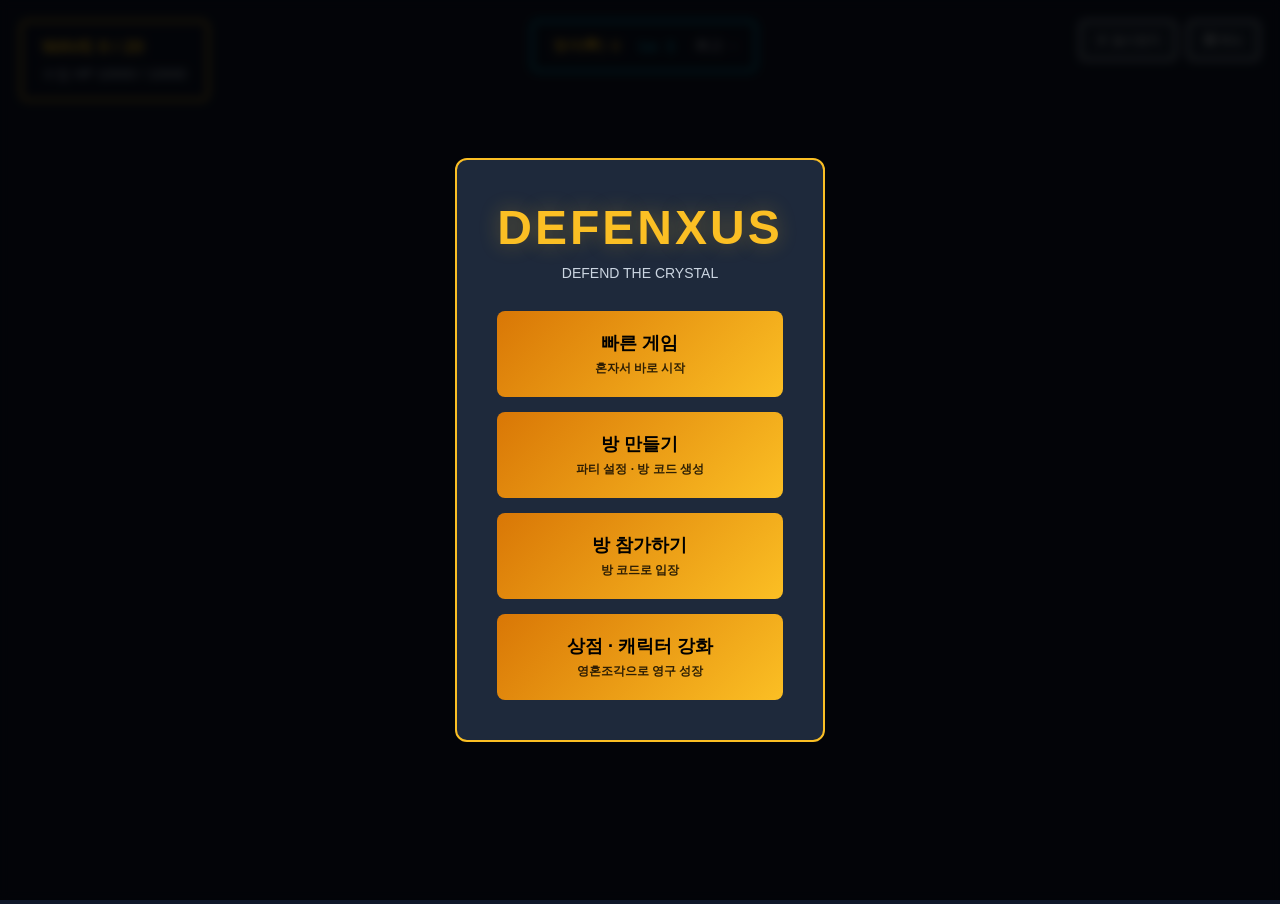
<file: defenxus/index.html>
<!DOCTYPE html>
<html lang="ko">
<head>
  <meta charset="UTF-8">
  <meta name="viewport" content="width=device-width, initial-scale=1.0">
  <title>DEFENXUS - Defend the Crystal</title>
  <link rel="stylesheet" href="css/style.css">
</head>
<body>
  <div id="game-container"></div>

  <!-- UI Overlays -->
  <div id="hud" class="hud">
    <div class="wave-info">
      <div class="wave-number">WAVE <span id="wave-current">0</span> / <span id="wave-max">20</span></div>
      <div class="crystal-hp">
        수정 HP <span id="crystal-hp">10000</span> / <span id="crystal-max">10000</span>
      </div>
    </div>

    <div class="player-stats">
      <div class="essence">정수(✦) <span id="essence">0</span></div>
      <div class="level">Lv. <span id="level">1</span></div>
      <div class="highest">최고 <span id="highest-wave">-</span></div>
    </div>

    <div class="buttons">
      <button id="btn-pause" class="btn">⏸ 일시정지</button>
      <button id="btn-menu" class="btn">☰ 메뉴</button>
    </div>
  </div>

  <!-- Main Menu -->
  <div id="menu-main" class="modal active">
    <div class="modal-content">
      <h1>DEFENXUS</h1>
      <p class="subtitle">DEFEND THE CRYSTAL</p>

      <div class="menu-buttons">
        <button id="btn-quick-game" class="btn-large">
          <span class="label">빠른 게임</span>
          <span class="desc">혼자서 바로 시작</span>
        </button>
        <button id="btn-create-room" class="btn-large">
          <span class="label">방 만들기</span>
          <span class="desc">파티 설정 · 방 코드 생성</span>
        </button>
        <button id="btn-join-room" class="btn-large">
          <span class="label">방 참가하기</span>
          <span class="desc">방 코드로 입장</span>
        </button>
        <button id="btn-shop" class="btn-large">
          <span class="label">상점 · 캐릭터 강화</span>
          <span class="desc">영혼조각으로 영구 성장</span>
        </button>
      </div>
    </div>
  </div>

  <!-- Shop Modal -->
  <div id="menu-shop" class="modal">
    <div class="modal-content">
      <div class="modal-header">
        <h2>상점 · 캐릭터 강화</h2>
        <button class="btn-close" data-close="menu-shop">✕</button>
      </div>

      <div class="shop-content">
        <div class="shop-section">
          <h3>영혼조각으로 구입</h3>
          <div class="soul-fragments">영혼조각: <span id="soul-count">0</span></div>
          <div class="shop-items" id="shop-items">
            <!-- 상점 아이템이 동적으로 생성됨 -->
          </div>
        </div>

        <div class="shop-section">
          <h3>통계</h3>
          <div class="stats-grid">
            <div class="stat">
              <span class="stat-label">최고 파동</span>
              <span class="stat-value" id="stat-highest">0</span>
            </div>
            <div class="stat">
              <span class="stat-label">총 처치</span>
              <span class="stat-value" id="stat-kills">0</span>
            </div>
          </div>
        </div>
      </div>
    </div>
  </div>

  <!-- Game Over Modal -->
  <div id="menu-gameover" class="modal">
    <div class="modal-content">
      <h2>GAME OVER</h2>
      <div class="gameover-stats">
        <div class="stat-row">
          <span>도달한 파동:</span>
          <span id="gameover-wave">0</span>
        </div>
        <div class="stat-row">
          <span>처치 적:</span>
          <span id="gameover-kills">0</span>
        </div>
        <div class="stat-row">
          <span>획득 정수:</span>
          <span id="gameover-essence">0</span>
        </div>
      </div>
      <button id="btn-restart" class="btn-large">다시 시작</button>
      <button id="btn-back-menu" class="btn-large">메뉴로 돌아가기</button>
    </div>
  </div>

  <!-- Multiplayer Lobby -->
  <div id="menu-lobby" class="modal">
    <div class="modal-content">
      <h2>파티 설정</h2>
      <div class="lobby-content">
        <div class="room-info">
          <div class="info-row">
            <span>방 코드:</span>
            <span class="code" id="room-code">-</span>
            <button class="btn-copy">복사</button>
          </div>
          <div class="info-row">
            <span>플레이어:</span>
            <span id="player-count">1/4</span>
          </div>
        </div>

        <div class="player-list" id="player-list">
          <!-- 플레이어 목록이 동적으로 생성됨 -->
        </div>

        <div class="lobby-buttons">
          <button id="btn-start-game" class="btn-large">게임 시작</button>
          <button id="btn-leave-room" class="btn-large btn-cancel">나가기</button>
        </div>
      </div>
    </div>
  </div>

  <!-- Pause Menu -->
  <div id="menu-pause" class="modal">
    <div class="modal-content">
      <h2>일시정지됨</h2>
      <div class="pause-buttons">
        <button id="btn-resume" class="btn-large">계속하기</button>
        <button id="btn-quit" class="btn-large btn-cancel">메뉴로 나가기</button>
      </div>
    </div>
  </div>

  <!-- Wave Clear Upgrade Modal -->
  <div id="menu-wave-clear" class="modal">
    <div class="modal-content">
      <h2>파동 클리어!</h2>
      <p class="subtitle">수정 업그레이드를 선택하세요</p>
      <div class="upgrade-options" id="wave-upgrades">
        <!-- 업그레이드 옵션이 동적으로 생성됨 -->
      </div>
    </div>
  </div>

  <!-- Level Up Modal -->
  <div id="menu-levelup" class="modal">
    <div class="modal-content">
      <h2>레벨 업!</h2>
      <p class="subtitle">캐릭터 강화를 선택하세요</p>
      <div class="upgrade-options" id="levelup-upgrades">
        <!-- 강화 옵션이 동적으로 생성됨 -->
      </div>
    </div>
  </div>

  <script src="js/config.js"></script>
  <script src="js/entities.js"></script>
  <script src="js/waves.js"></script>
  <script src="js/ui.js"></script>
  <script src="js/network.js"></script>
  <script src="js/game.js"></script>
</body>
</html>
</file>
<file: css/style.css>
:root {
  --ink: #0b0e1c;
  --panel: rgba(18, 22, 44, 0.82);
  --panel-solid: #161b34;
  --panel-2: rgba(30, 36, 66, 0.9);
  --line: rgba(255, 255, 255, 0.14);
  --gold: #ffd479;
  --gold-dim: rgba(255, 212, 121, 0.4);
  --text: #eef1ff;
  --text-dim: #a8b0d0;
  --hp: linear-gradient(180deg, #ff8a8a, #e8323f);
  --mp: linear-gradient(180deg, #7ac6ff, #2f74d8);
  --exp: linear-gradient(180deg, #a8f5a0, #43c257);
  --accent: #5b8cff;
  --danger: #ff5f6d;
  --radius: 14px;
  --shadow: 0 10px 30px rgba(0, 0, 0, 0.45);
}

* { box-sizing: border-box; -webkit-tap-highlight-color: transparent; }

html, body {
  margin: 0; padding: 0;
  width: 100%; height: 100%;
  background: radial-gradient(circle at 50% 30%, #1b2145 0%, #080a16 70%);
  overflow: hidden;
  font-family: 'Pretendard', 'Apple SD Gothic Neo', 'Malgun Gothic', 'Trebuchet MS', sans-serif;
  color: var(--text);
  user-select: none; -webkit-user-select: none;
  touch-action: none;
}

/* ============ 무대 ============ */
#game-container {
  position: fixed;
  top: 50%; left: 50%;
  width: 1280px; height: 720px;
  margin-left: -640px; margin-top: -360px;
  transform-origin: center center;
  background: #05070f;
  border-radius: 6px;
  overflow: hidden;
  box-shadow: 0 0 0 1px rgba(255,255,255,0.08), 0 30px 90px rgba(0,0,0,0.7);
}
#gameCanvas {
  position: absolute; top: 0; left: 0;
  width: 1280px; height: 720px;
  display: block;
}
#vignette {
  position: absolute; inset: 0;
  pointer-events: none;
  background:
    radial-gradient(ellipse at 50% 45%, rgba(0,0,0,0) 55%, rgba(0,0,0,0.42) 100%);
}
#ui-overlay {
  position: absolute; inset: 0;
  width: 1280px; height: 720px;
  pointer-events: none;
}
#ui-overlay button, #ui-overlay input, #ui-overlay .clickable { pointer-events: auto; }

/* ============ 공통 카드 ============ */
.hud-card {
  background: var(--panel);
  border: 1px solid var(--line);
  border-radius: var(--radius);
  backdrop-filter: blur(8px);
  box-shadow: var(--shadow), inset 0 1px 0 rgba(255,255,255,0.08);
}

/* ============ 상단 HUD ============ */
#top-bar {
  position: absolute; top: 12px; left: 14px; right: 14px;
  display: flex; align-items: flex-start; gap: 12px;
}

.player-card {
  display: flex; align-items: center; gap: 12px;
  padding: 9px 16px 9px 10px;
  min-width: 344px;
}
.avatar {
  position: relative;
  width: 54px; height: 54px;
  border-radius: 12px;
  background: linear-gradient(160deg, #3d4a86, #202545);
  border: 2px solid var(--gold-dim);
  display: flex; align-items: center; justify-content: center;
  flex: none;
}
.avatar-face { font-size: 28px; filter: drop-shadow(0 2px 3px rgba(0,0,0,.5)); }
.avatar-lv {
  position: absolute; bottom: -7px; right: -7px;
  min-width: 22px; height: 22px; padding: 0 4px;
  border-radius: 11px;
  background: linear-gradient(180deg, #ffe6a4, #f0b429);
  color: #402a00; font-size: 12px; font-weight: 900;
  display: flex; align-items: center; justify-content: center;
  border: 2px solid #171b31;
}
.player-meta { flex: 1; min-width: 0; }
.player-name-row {
  display: flex; align-items: center; gap: 8px;
  font-size: 14px; font-weight: 800; margin-bottom: 5px;
  letter-spacing: .2px;
}
.weapon-chip {
  font-size: 10px; font-weight: 700;
  padding: 2px 7px; border-radius: 7px;
  background: rgba(255,212,121,0.16);
  border: 1px solid var(--gold-dim);
  color: var(--gold);
}

/* 게이지 */
.gauge {
  position: relative;
  height: 13px; margin-bottom: 4px;
  background: rgba(0,0,0,0.5);
  border: 1px solid rgba(255,255,255,0.13);
  border-radius: 7px;
  overflow: hidden;
}
.gauge.exp { height: 8px; margin-bottom: 0; }
.gauge-fill {
  height: 100%; width: 100%;
  border-radius: 6px;
  transition: width .22s cubic-bezier(.3,.9,.3,1);
  position: relative;
}
.gauge.hp .gauge-fill { background: var(--hp); }
.gauge.mp .gauge-fill { background: var(--mp); }
.gauge.exp .gauge-fill { background: var(--exp); width: 0%; }
.gauge-fill::after {
  content: ''; position: absolute; inset: 0 0 55% 0;
  background: linear-gradient(180deg, rgba(255,255,255,.45), rgba(255,255,255,0));
  border-radius: 6px 6px 0 0;
}
.gauge-text {
  position: absolute; inset: 0;
  display: flex; align-items: center; justify-content: center;
  font-size: 10px; font-weight: 800; letter-spacing: .3px;
  color: #fff; text-shadow: 0 1px 2px rgba(0,0,0,.85);
}
.gauge-text.small { font-size: 8px; opacity: .9; }

/* 장소 카드 */
.place-card {
  padding: 8px 18px;
  text-align: center;
  display: flex; flex-direction: column; align-items: center; gap: 1px;
}
.place-floor {
  font-size: 20px; font-weight: 900; color: var(--gold);
  text-shadow: 0 2px 6px rgba(255,180,60,.35);
  line-height: 1.1;
}
.place-name { font-size: 11px; color: var(--text-dim); letter-spacing: .5px; }

/* 우측 */
.hud-right { margin-left: auto; display: flex; align-items: center; gap: 8px; }
.hud-chip {
  display: flex; align-items: center; gap: 6px;
  height: 34px; padding: 0 12px;
  border-radius: 10px;
  background: var(--panel);
  border: 1px solid var(--line);
  font-size: 13px; font-weight: 800;
  backdrop-filter: blur(6px);
  box-shadow: var(--shadow);
}
.gold-chip { color: var(--gold); }
.net-chip { color: var(--text-dim); font-size: 12px; }
.net-chip.online { color: #7ef0a8; border-color: rgba(126,240,168,.45); }
.chip-ico { font-size: 13px; }
.icon-btn {
  width: 34px; height: 34px;
  border-radius: 10px;
  background: var(--panel);
  border: 1px solid var(--line);
  color: var(--text);
  font-size: 15px; cursor: pointer;
  backdrop-filter: blur(6px);
  transition: transform .12s, background .12s;
}
.icon-btn:hover { background: var(--panel-2); transform: translateY(-1px); }
.icon-btn:active { transform: translateY(1px); }

/* ============ 좌측 패널 ============ */
#left-panel {
  position: absolute; top: 116px; left: 14px;
  width: 244px;
  background: var(--panel);
  border: 1px solid var(--line);
  border-left: 3px solid var(--gold-dim);
  border-radius: 12px;
  padding: 11px 14px;
  font-size: 12.5px;
  backdrop-filter: blur(8px);
  box-shadow: var(--shadow);
}
.panel-title {
  font-weight: 900; font-size: 12px; letter-spacing: .4px;
  color: var(--gold); margin-bottom: 8px;
  display: flex; align-items: center; justify-content: space-between;
}
.panel-title .count { color: var(--text-dim); font-weight: 700; }
#left-panel ul { list-style: none; margin: 0; padding: 0; }
#left-panel li {
  padding: 3px 0; color: #cfd5ee;
  display: flex; align-items: center; gap: 6px;
}
#left-panel li.done { color: #8be0a0; }
#left-panel li.done .goal-text { text-decoration: line-through; opacity: .75; }
.member-row {
  display: flex; align-items: center; gap: 7px;
  padding: 4px 0;
}
.member-dot {
  width: 8px; height: 8px; border-radius: 50%;
  background: #5fd17a; flex: none;
  box-shadow: 0 0 7px rgba(95,209,122,.8);
}
.member-dot.me { background: var(--gold); box-shadow: 0 0 7px rgba(255,212,121,.8); }
.member-row .lv { color: var(--gold); font-weight: 800; font-size: 11px; }
.member-row .hpmini {
  margin-left: auto; width: 46px; height: 5px;
  background: rgba(0,0,0,.5); border-radius: 3px; overflow: hidden;
}
.member-row .hpmini i { display: block; height: 100%; background: #5fe08a; }
.empty-slot { color: #6d7597; font-style: italic; padding: 4px 0; }
.wave-chip {
  margin-top: 8px; padding: 5px 9px;
  border-radius: 8px; text-align: center;
  background: rgba(194,59,255,.16);
  border: 1px solid rgba(194,59,255,.4);
  color: #e0b3ff; font-weight: 800; font-size: 11.5px;
}

/* ============ 보스 체력바 ============ */
#boss-bar {
  position: absolute; top: 118px; left: 50%;
  transform: translateX(-50%);
  width: 520px; text-align: center;
}
#boss-bar-label {
  font-size: 12px; font-weight: 900; letter-spacing: 1px;
  color: #f0d5ff; margin-bottom: 4px;
  text-shadow: 0 2px 6px rgba(0,0,0,.9);
}
#boss-bar-track {
  position: relative;
  height: 16px; border-radius: 8px;
  background: rgba(0,0,0,.65);
  border: 1px solid rgba(255,255,255,.28);
  overflow: hidden;
  box-shadow: 0 6px 20px rgba(120,0,180,.4);
}
#boss-bar-fill {
  height: 100%; width: 100%;
  background: linear-gradient(90deg, #ff4d9d, #c23bff 60%, #7a2ee6);
  transition: width .2s;
}
.boss-bar-sheen {
  position: absolute; inset: 0;
  background: linear-gradient(180deg, rgba(255,255,255,.35), rgba(255,255,255,0) 55%);
  pointer-events: none;
}

/* ============ 상호작용 프롬프트 ============ */
#interact-prompt {
  position: absolute; bottom: 124px; left: 50%;
  transform: translateX(-50%);
  display: flex; align-items: center; gap: 9px;
  background: linear-gradient(180deg, rgba(28,33,60,.95), rgba(16,19,36,.95));
  border: 1px solid var(--gold-dim);
  color: var(--gold);
  font-weight: 800; font-size: 14px;
  padding: 9px 18px 9px 10px;
  border-radius: 26px;
  cursor: pointer;
  box-shadow: 0 8px 24px rgba(0,0,0,.5), 0 0 0 4px rgba(255,212,121,.07);
  animation: promptFloat 1.6s ease-in-out infinite;
}
.prompt-key {
  width: 24px; height: 24px;
  border-radius: 7px;
  background: linear-gradient(180deg, #ffe6a4, #f0b429);
  color: #3a2600; font-size: 12px; font-weight: 900;
  display: flex; align-items: center; justify-content: center;
  box-shadow: 0 2px 0 #a97a12;
}
@keyframes promptFloat {
  0%,100% { transform: translate(-50%, 0); }
  50%     { transform: translate(-50%, -5px); }
}

/* ============ 토스트 ============ */
#toast-wrap {
  position: absolute; top: 190px; left: 50%;
  transform: translateX(-50%);
  display: flex; flex-direction: column; align-items: center; gap: 7px;
}
.toast {
  background: rgba(10,13,26,.92);
  border: 1px solid var(--line);
  border-left: 3px solid var(--gold);
  padding: 9px 16px;
  border-radius: 10px;
  font-size: 13px; font-weight: 700;
  box-shadow: var(--shadow);
  animation: toastIn .28s cubic-bezier(.2,1.2,.3,1);
}
.toast.fade { animation: toastOut .3s forwards; }
.toast.good { border-left-color: #5fe08a; }
.toast.bad { border-left-color: var(--danger); }
@keyframes toastIn { from { opacity: 0; transform: translateY(-12px) scale(.96); } }
@keyframes toastOut { to { opacity: 0; transform: translateY(-10px); } }

/* ============ 하단바 ============ */
#bottom-bar {
  position: absolute; bottom: 14px; left: 16px; right: 16px;
  display: flex; align-items: flex-end; justify-content: space-between;
}
.pad-group { display: flex; gap: 12px; align-items: flex-end; }
.pad-btn {
  width: 62px; height: 62px;
  border-radius: 50%;
  border: 1px solid rgba(255,255,255,.28);
  background: linear-gradient(180deg, rgba(46,53,92,.92), rgba(22,26,48,.92));
  color: #fff; font-size: 20px; font-weight: 800;
  display: flex; align-items: center; justify-content: center;
  box-shadow: 0 6px 0 rgba(0,0,0,.35), 0 10px 22px rgba(0,0,0,.4), inset 0 1px 0 rgba(255,255,255,.18);
  cursor: pointer;
  transition: transform .07s, box-shadow .07s;
  backdrop-filter: blur(4px);
}
.pad-btn:active, .pad-btn.pressed {
  transform: translateY(5px);
  box-shadow: 0 1px 0 rgba(0,0,0,.35), 0 4px 10px rgba(0,0,0,.4);
}
.pad-btn.attack {
  width: 76px; height: 76px; font-size: 27px;
  background: linear-gradient(180deg, #ff7b6b, #cf2b3c);
  border-color: rgba(255,190,180,.5);
  box-shadow: 0 6px 0 #7d1521, 0 12px 26px rgba(200,40,60,.4), inset 0 1px 0 rgba(255,255,255,.3);
}
.pad-btn.attack:active { box-shadow: 0 1px 0 #7d1521, 0 5px 12px rgba(200,40,60,.4); }
.pad-btn.jump {
  background: linear-gradient(180deg, #6fa8ff, #2b58c8);
  border-color: rgba(180,210,255,.5);
  box-shadow: 0 6px 0 #17306e, 0 12px 26px rgba(40,80,200,.35), inset 0 1px 0 rgba(255,255,255,.3);
}
.pad-btn.jump:active { box-shadow: 0 1px 0 #17306e, 0 5px 12px rgba(40,80,200,.35); }

#menu-icons {
  display: flex; gap: 6px;
  background: var(--panel);
  padding: 8px 12px;
  border-radius: 16px;
  border: 1px solid var(--line);
  backdrop-filter: blur(8px);
  box-shadow: var(--shadow);
}
.menu-icon-btn {
  background: none; border: none; color: var(--text);
  display: flex; flex-direction: column; align-items: center; gap: 3px;
  font-size: 10px; font-weight: 700;
  width: 58px; padding: 5px 0;
  border-radius: 10px;
  cursor: pointer;
  transition: background .14s, transform .14s;
}
.menu-icon-btn:hover { background: rgba(255,255,255,.09); transform: translateY(-2px); }
.menu-icon-btn .ico { font-size: 21px; filter: drop-shadow(0 2px 3px rgba(0,0,0,.5)); }

/* ============ 모달 ============ */
.modal {
  position: absolute; inset: 0;
  background: rgba(5,7,16,.62);
  backdrop-filter: blur(3px);
  display: flex; align-items: center; justify-content: center;
  pointer-events: auto;
  animation: fadeIn .18s;
}
.modal.hidden { display: none; }
@keyframes fadeIn { from { opacity: 0; } }
.modal-box {
  position: relative;
  width: 372px;
  max-height: 600px;
  overflow-y: auto;
  background: linear-gradient(180deg, #1d2242, #14182c);
  border: 1px solid rgba(255,255,255,.16);
  border-radius: 18px;
  padding: 16px 20px 20px;
  box-shadow: 0 26px 70px rgba(0,0,0,.66), inset 0 1px 0 rgba(255,255,255,.1);
  animation: popIn .24s cubic-bezier(.2,1.3,.35,1);
}
.modal-box.wide { width: 430px; }
@keyframes popIn { from { opacity: 0; transform: translateY(14px) scale(.95); } }
.modal-box::before {
  content: ''; position: absolute; top: 0; left: 22px; right: 22px; height: 2px;
  background: linear-gradient(90deg, transparent, var(--gold), transparent);
  opacity: .7;
}
.modal-head {
  display: flex; align-items: center; justify-content: space-between;
  margin-bottom: 14px;
}
.modal-head h3 {
  margin: 0; font-size: 16px; font-weight: 900; letter-spacing: .3px;
  display: flex; align-items: center; gap: 8px;
}
.mh-ico { font-size: 18px; }
.modal-close {
  background: rgba(255,255,255,.07); border: 1px solid var(--line);
  color: #aab; width: 28px; height: 28px; border-radius: 9px;
  font-size: 14px; cursor: pointer;
}
.modal-close:hover { background: rgba(255,255,255,.14); color: #fff; }

/* 버튼 */
.btn {
  border: none; cursor: pointer;
  border-radius: 10px;
  padding: 9px 16px;
  font-size: 13px; font-weight: 800;
  font-family: inherit;
  transition: transform .1s, filter .14s;
}
.btn:active { transform: translateY(2px); }
.btn.primary {
  background: linear-gradient(180deg, #6f9dff, #2f5fd8);
  color: #fff;
  box-shadow: 0 4px 0 #1c3a8c, 0 8px 18px rgba(40,90,220,.35);
}
.btn.primary:active { box-shadow: 0 1px 0 #1c3a8c; }
.btn.gold {
  background: linear-gradient(180deg, #ffdf9b, #efb02c);
  color: #402a00;
  box-shadow: 0 4px 0 #9c6c0d, 0 8px 18px rgba(230,170,40,.3);
}
.btn.gold:active { box-shadow: 0 1px 0 #9c6c0d; }
.btn.ghost {
  background: rgba(255,255,255,.08);
  border: 1px solid var(--line);
  color: var(--text);
}
.btn.ghost:hover { background: rgba(255,255,255,.15); }
.btn.danger { color: #ffc2c8; border-color: rgba(255,95,109,.45); }
.btn.block { width: 100%; margin-top: 14px; }
.btn:disabled {
  background: #363b52; color: #7a8099;
  box-shadow: none; cursor: not-allowed; transform: none;
}

/* 아이템 카드 */
.item-card {
  background: linear-gradient(180deg, rgba(255,255,255,.09), rgba(255,255,255,.03));
  border: 1px solid var(--line);
  border-radius: 14px;
  padding: 16px;
  text-align: center;
}
.item-icon {
  width: 62px; height: 62px; margin: 0 auto 10px;
  border-radius: 14px;
  background: radial-gradient(circle at 35% 25%, #4a5590, #232842);
  border: 1px solid var(--gold-dim);
  display: flex; align-items: center; justify-content: center;
  font-size: 30px;
}
.item-name { font-size: 16px; font-weight: 900; margin-bottom: 4px; }
.item-name .plus { color: var(--gold); }
.item-desc { color: var(--text-dim); font-size: 12.5px; margin-bottom: 6px; line-height: 1.5; }
.item-price {
  color: var(--gold); font-weight: 900; font-size: 14px;
  margin: 10px 0 12px;
}
.stat-line {
  display: flex; justify-content: space-between;
  font-size: 12px; color: var(--text-dim);
  padding: 4px 2px; border-top: 1px dashed rgba(255,255,255,.1);
}
.stat-line b { color: #fff; }

/* 회복 행 */
.heal-row {
  display: flex; align-items: center; gap: 12px;
  padding: 12px; margin-bottom: 10px;
  background: rgba(255,255,255,.05);
  border: 1px solid var(--line);
  border-radius: 12px;
}
.heal-row .hr-ico { font-size: 22px; }
.heal-row .hr-meta { flex: 1; }
.heal-row .hr-name { font-weight: 800; font-size: 13px; }
.heal-row .hr-val { font-size: 11px; color: var(--text-dim); }

/* 층 이동 */
.floor-row {
  display: flex; align-items: center; gap: 10px;
  padding: 11px 12px; margin-bottom: 8px;
  background: rgba(255,255,255,.05);
  border: 1px solid var(--line);
  border-radius: 12px;
}
.floor-row.current { border-color: var(--gold-dim); background: rgba(255,212,121,.1); }
.floor-row.locked { opacity: .55; }
.floor-badge {
  width: 38px; height: 38px; border-radius: 10px;
  display: flex; align-items: center; justify-content: center;
  font-weight: 900; font-size: 14px;
  background: linear-gradient(160deg, #3c4680, #212642);
  border: 1px solid var(--line);
}
.floor-row.current .floor-badge { color: var(--gold); border-color: var(--gold-dim); }
.floor-meta { flex: 1; }
.floor-name { font-weight: 800; font-size: 13px; }
.floor-sub { font-size: 11px; color: var(--text-dim); }

/* ============ 파티 로비 ============ */
.room-bar {
  background: rgba(0,0,0,.28);
  border: 1px solid var(--line);
  border-radius: 12px;
  padding: 11px 12px;
  margin-bottom: 13px;
}
.room-state {
  display: flex; align-items: center; gap: 8px;
  font-size: 12.5px; font-weight: 700; margin-bottom: 10px;
}
.room-dot {
  width: 9px; height: 9px; border-radius: 50%;
  background: #6d7597;
}
.room-dot.on { background: #5fe08a; box-shadow: 0 0 9px rgba(95,224,138,.9); animation: blip 1.6s infinite; }
@keyframes blip { 50% { opacity: .55; } }
.room-actions { display: flex; gap: 7px; align-items: center; }
.room-actions .btn { padding: 8px 12px; font-size: 12px; }
#room-code-input {
  width: 76px; text-align: center;
  background: rgba(0,0,0,.45);
  border: 1px solid var(--line);
  border-radius: 9px;
  color: var(--gold);
  font-size: 15px; font-weight: 900; letter-spacing: 3px;
  padding: 8px 4px;
  font-family: inherit;
  text-transform: uppercase;
}
#room-code-input:focus { outline: none; border-color: var(--gold-dim); }

.party-slots { display: flex; flex-direction: column; gap: 8px; }
.slot {
  display: flex; align-items: center; gap: 11px;
  padding: 10px 12px;
  border-radius: 12px;
  border: 1px solid var(--line);
  background: rgba(255,255,255,.05);
}
.slot.me { border-color: var(--gold-dim); background: rgba(255,212,121,.09); }
.slot.empty { border-style: dashed; background: rgba(255,255,255,.02); }
.slot-avatar {
  width: 36px; height: 36px; border-radius: 10px;
  display: flex; align-items: center; justify-content: center;
  font-size: 18px;
  background: linear-gradient(160deg, #3c4680, #212642);
  border: 1px solid var(--line);
}
.slot.empty .slot-avatar { background: none; border-style: dashed; color: #5c6488; }
.slot-meta { flex: 1; min-width: 0; }
.slot-name { font-size: 13px; font-weight: 800; display: flex; align-items: center; gap: 6px; }
.slot-sub { font-size: 11px; color: var(--text-dim); }
.tag {
  font-size: 9px; font-weight: 900; padding: 2px 6px; border-radius: 6px;
  background: rgba(255,212,121,.2); color: var(--gold);
  border: 1px solid var(--gold-dim);
}
.tag.host { background: rgba(95,224,138,.18); color: #7ef0a8; border-color: rgba(95,224,138,.4); }

.hint {
  font-size: 11.5px; color: var(--text-dim);
  line-height: 1.65; margin: 12px 0 0;
}
.hint b { color: var(--gold); }
.hint code {
  background: rgba(0,0,0,.4); padding: 1px 5px; border-radius: 4px;
  font-size: 11px; color: #9fd0ff;
}

/* 설정 필드 */
.field { display: block; margin-bottom: 13px; }
.field span { display: block; font-size: 11.5px; color: var(--text-dim); margin-bottom: 5px; font-weight: 700; }
.field input {
  width: 100%;
  background: rgba(0,0,0,.42);
  border: 1px solid var(--line);
  border-radius: 10px;
  padding: 10px 12px;
  color: var(--text); font-size: 13px; font-family: inherit;
}
.field input:focus { outline: none; border-color: var(--accent); }

/* ============ 클리어 연출 ============ */
.modal-box.celebrate { text-align: center; overflow: hidden; }
.clear-title {
  margin: 6px 0 14px;
  font-size: 26px; font-weight: 900; letter-spacing: 2px;
  background: linear-gradient(180deg, #fff6d0, #f0b429);
  -webkit-background-clip: text; background-clip: text;
  -webkit-text-fill-color: transparent;
  filter: drop-shadow(0 3px 10px rgba(240,180,41,.45));
}
.burst {
  position: absolute; top: -60px; left: 50%;
  width: 300px; height: 300px; margin-left: -150px;
  background: radial-gradient(circle, rgba(255,212,121,.28), transparent 62%);
  pointer-events: none;
  animation: burstPulse 2.4s ease-in-out infinite;
}
@keyframes burstPulse { 50% { transform: scale(1.16); opacity: .75; } }
#clear-body { font-size: 13.5px; line-height: 1.8; color: #dfe4fb; }
#clear-body .reward { color: var(--gold); font-weight: 800; }
#clear-body .unlock {
  display: inline-block; margin-top: 8px;
  padding: 5px 12px; border-radius: 9px;
  background: rgba(95,224,138,.15);
  border: 1px solid rgba(95,224,138,.4);
  color: #8ef5a8; font-weight: 800; font-size: 12.5px;
}

/* ============ 세로 모드 경고 ============ */
#rotate-warning {
  display: none;
  position: fixed; inset: 0;
  background: radial-gradient(circle at 50% 40%, #1b2145, #080a16);
  flex-direction: column; align-items: center; justify-content: center;
  gap: 20px; z-index: 100; text-align: center;
}
.rot-icon { font-size: 62px; animation: rotHint 2s ease-in-out infinite; }
@keyframes rotHint { 50% { transform: rotate(-90deg); } }
.rot-text { font-size: 17px; font-weight: 800; line-height: 1.7; }
.rot-text span { font-size: 12.5px; color: var(--text-dim); font-weight: 600; }
@media (orientation: portrait) and (max-width: 950px) {
  #rotate-warning { display: flex; }
  #game-container { display: none; }
}

.hidden { display: none !important; }
</file>
<file: crystal-defense/css/style.css>
:root {
  --bg: #0b0f1a;
  --panel: rgba(14, 20, 33, 0.82);
  --line: rgba(120, 190, 255, 0.22);
  --text: #e8f0ff;
  --dim: #8fa3c4;
  --wood: #b98a4d;
  --stone: #9aa3b5;
  --cyan: #5fd4ff;
  --good: #7ce6a0;
  --bad: #ff6a7d;
  --warn: #ffcc55;
}

* { box-sizing: border-box; }
html, body {
  margin: 0; padding: 0; height: 100%; overflow: hidden;
  background: var(--bg); color: var(--text);
  font-family: 'Pretendard', -apple-system, BlinkMacSystemFont, 'Apple SD Gothic Neo', 'Noto Sans KR', system-ui, sans-serif;
  -webkit-user-select: none; user-select: none; touch-action: none;
}
#scene { position: fixed; inset: 0; width: 100%; height: 100%; display: block; }
/* 화면 가장자리를 아주 살짝 어둡게 눌러 시선을 중앙(크리스털·플레이어)으로 모은다.
   3D 쪽에 후처리 패스를 붙이면 렌더 비용이 드는데, 이건 겹쳐 둔 div 하나라 공짜다.
   z-index 는 0 — 캔버스 위·HUD 아래에 정확히 끼어야 패널까지 어두워지지 않는다. */
#vignette {
  position: fixed; inset: 0; pointer-events: none; z-index: 0;
  background:
    radial-gradient(ellipse 78% 68% at 50% 46%, rgba(0,0,0,0) 55%, rgba(4,8,16,0.42) 100%),
    linear-gradient(180deg, rgba(8,14,26,0.22) 0%, rgba(0,0,0,0) 22%, rgba(0,0,0,0) 74%, rgba(6,10,20,0.3) 100%);
}
.hidden { display: none !important; }
kbd {
  background: rgba(255,255,255,0.12); border: 1px solid rgba(255,255,255,0.18);
  border-radius: 4px; padding: 0 4px; font-size: 11px; font-family: inherit;
}
kbd.rebind { cursor: pointer; text-decoration: underline dotted rgba(255,255,255,0.4); text-underline-offset: 2px; }
kbd.rebind:hover { border-color: var(--cyan); color: var(--cyan); }
kbd.rebind.listening { border-color: var(--warn); color: var(--warn); background: rgba(255,204,85,0.18); animation: pop 0.4s ease-in-out infinite alternate; }
.rebind-hint { font-size: 11px; margin: -2px 0 8px; }
#keybind-reset { margin-top: 8px; width: 100%; }
.check.cb { display: flex; gap: 6px; align-items: center; font-size: 12px; color: var(--dim); margin-top: 10px; cursor: pointer; }
.check.vol { display: flex; gap: 8px; align-items: center; font-size: 12px; color: var(--dim); margin-top: 10px; }
.check.vol input[type=range] { flex: 1; accent-color: var(--cyan); }
.check.vol b { color: var(--text); min-width: 34px; text-align: right; font-variant-numeric: tabular-nums; }
.dim { color: var(--dim); font-weight: 400; }

/* ---------- 공통 패널 ---------- */
.panel {
  position: fixed; border: 1px solid var(--line);
  /* 단색 반투명이던 것을 위아래 그라데이션 + 안쪽 윗변 하이라이트로 — 평평한 사각형이 아니라
     빛을 받는 표면처럼 읽힌다 */
  background: linear-gradient(180deg, rgba(26,36,54,0.88), rgba(12,18,30,0.9));
  border-radius: 12px; padding: 10px 12px; backdrop-filter: blur(8px);
  box-shadow: 0 14px 38px rgba(0,0,0,0.45), inset 0 1px 0 rgba(255,255,255,0.07); font-size: 13px;
}

/* ---------- 자원 ---------- */
#res-panel { left: 14px; top: 14px; display: flex; flex-direction: column; gap: 6px; min-width: 190px; }
#res-panel .res { display: flex; align-items: center; gap: 8px; font-size: 15px; }
/* 이모지마다 글리프 폭이 달라서(⚫ 좁고 🟠 넓다) 숫자 열이 들쭉날쭉했다 — 아이콘 칸을 고정폭으로 */
#res-panel .res .ic { width: 20px; text-align: center; flex: none; }
#res-panel .res b { min-width: 46px; text-align: right; font-variant-numeric: tabular-nums; }
#res-panel .res .lbl { color: var(--dim); font-size: 12px; }
.ic { font-size: 17px; }
button.mini {
  margin-top: 4px; background: rgba(95,212,255,0.12); color: var(--text);
  border: 1px solid var(--line); border-radius: 8px; padding: 5px 8px; cursor: pointer; font-size: 12px;
}
button.mini:hover { background: rgba(95,212,255,0.22); }
button.mini:disabled { opacity: 0.45; cursor: not-allowed; }
.cost { color: var(--dim); font-size: 11px; }
.tag {
  margin-top: 2px; font-size: 11px; color: var(--cyan);
  background: rgba(95,212,255,0.1); border-radius: 6px; padding: 2px 6px; align-self: flex-start;
}
/* 탄약 재고가 0인 종류 — 숫자만 빨갛게 띄워 "지금 이게 비었다"를 한눈에 보이게 한다 */
.tag .out { color: var(--bad); font-weight: 700; }

/* ---------- 웨이브 / 크리스탈 ---------- */
#wave-panel { left: 50%; top: 14px; transform: translateX(-50%); width: min(460px, 60vw); }
.crystal-row { display: flex; align-items: center; gap: 8px; }
.crystal-row .bar { flex: 1 1 auto; }
.bar {
  position: relative; flex: 0 0 auto; width: 100%; height: 16px; border-radius: 8px;
  background: rgba(255,255,255,0.09); overflow: hidden; border: 1px solid rgba(255,255,255,0.12);
}
.bar.big { height: 20px; }
.bar i {
  position: absolute; inset: 0; width: 100%; transform-origin: left center;
  background: linear-gradient(90deg, #2fb4e8 0%, #56e0ff 45%, #8affd8 100%);
  box-shadow: 0 0 12px rgba(86,224,255,0.45); transition: transform 0.15s linear;
}
.bar span {
  position: absolute; inset: 0; display: flex; align-items: center; justify-content: center;
  font-size: 11px; text-shadow: 0 1px 2px rgba(0,0,0,0.8); font-variant-numeric: tabular-nums;
  white-space: nowrap; overflow: hidden; text-overflow: ellipsis; padding: 0 4px;
}
.bar.hp i { background: linear-gradient(90deg, #ff6a7d, #ffb36a); }
.bar.harvest i { background: linear-gradient(90deg, #b98a4d, #ffd88a); }
.bar.root i { background: linear-gradient(90deg, #7c3aed, #c084fc); }
.bar.crew i { background: linear-gradient(90deg, #d4af37, #ffe58a); }
.wave-row { display: flex; align-items: center; gap: 10px; margin-top: 8px; }
#wave-label { font-weight: 700; }
.state { color: var(--warn); flex: 1; }
button.go {
  background: linear-gradient(180deg, #2f8f6a, #1e6b4d); color: #eaffef;
  border: 1px solid rgba(160,255,200,0.35); border-radius: 8px; padding: 5px 10px;
  cursor: pointer; font-size: 12px; font-weight: 700;
}
button.go:hover { filter: brightness(1.15); }
button.go:disabled { opacity: 0.4; cursor: not-allowed; }
.preview { margin-top: 6px; display: flex; gap: 10px; font-size: 12px; color: var(--dim); }
.preview b { color: var(--text); font-weight: 700; margin-left: 2px; }
.preview .boss { color: var(--bad); font-weight: 700; }
.risk-btn {
  display: block; width: 100%; margin-top: 8px; padding: 6px 10px; border-radius: 8px;
  background: rgba(255,255,255,0.06); border: 1px solid var(--line); color: var(--dim);
  font: inherit; font-size: 11px; text-align: left; cursor: pointer; transition: all 0.12s;
}
.risk-btn:hover { border-color: var(--warn); color: var(--text); }
.risk-btn.armed {
  background: rgba(255,157,74,0.18); border-color: var(--warn); color: var(--text); font-weight: 700;
}
.preview.boss-wave { padding: 3px 6px; border-radius: 6px; background: rgba(255,106,125,0.1); animation: bossPulse 1.4s ease-in-out infinite; }
@keyframes bossPulse {
  0%, 100% { box-shadow: 0 0 0 rgba(255,106,125,0); }
  50% { box-shadow: 0 0 10px rgba(255,106,125,0.5); }
}
.preview.special-wave { padding: 3px 6px; border-radius: 6px; background: rgba(255,204,85,0.1); }
.preview .special-tag {
  color: var(--warn); font-weight: 700; padding: 1px 6px; border-radius: 5px;
  background: rgba(255,204,85,0.16); border: 1px solid rgba(255,204,85,0.3);
}

/* ---------- 떠돌이 상인 ---------- */
.merchant-panel {
  margin-top: 8px; padding-top: 8px; border-top: 1px solid var(--line);
}
.merchant-head { font-size: 12px; font-weight: 700; color: var(--warn); margin-bottom: 6px; }
.merchant-offers { display: flex; gap: 8px; flex-wrap: wrap; }
.merchant-card {
  flex: 1 1 160px; display: flex; align-items: center; gap: 8px; text-align: left;
  background: rgba(255,204,85,0.08); border: 1px solid rgba(255,204,85,0.28); border-radius: 8px;
  padding: 6px 8px; cursor: pointer; color: var(--text); font-family: inherit;
}
.merchant-card:hover { background: rgba(255,204,85,0.18); }
.merchant-card:disabled { opacity: 0.45; cursor: not-allowed; }
.merchant-card .mc-icon { font-size: 20px; flex: none; }
.merchant-card .mc-body { display: flex; flex-direction: column; gap: 2px; min-width: 0; }
.merchant-card .mc-name { font-weight: 700; font-size: 12px; }
.merchant-card .mc-desc { font-size: 11px; color: var(--dim); }
.merchant-card .mc-cost { font-size: 11px; color: var(--cyan); }
.merchant-card.bought .mc-cost::after { content: " · 구매함"; color: var(--dim); }

/* ---------- 파티 ---------- */
#party-panel { right: 14px; top: 14px; min-width: 180px; max-width: 240px; }
#party-panel .head { font-weight: 700; display: flex; justify-content: space-between; gap: 8px; margin-bottom: 6px; }
#party-list { list-style: none; margin: 0; padding: 0; display: flex; flex-direction: column; gap: 5px; }
#party-list li { display: flex; align-items: center; gap: 6px; font-size: 12px; }
#party-list .dot { width: 9px; height: 9px; border-radius: 50%; flex: none; }
#party-list .who { flex: 1; overflow: hidden; text-overflow: ellipsis; white-space: nowrap; }
#party-list .give {
  background: rgba(255,255,255,0.08); border: 1px solid var(--line); color: var(--text);
  border-radius: 6px; font-size: 10px; padding: 1px 5px; cursor: pointer;
}
#party-list .give:hover { background: rgba(95,212,255,0.2); }

/* ---------- 좌하단 묶음 (상태 + 스킬) ---------- */
/* 세로 묶음이라 상태바 줄 수가 늘어도 스킬 바를 밀어낼 뿐 겹치지 않는다 */
/* 카드 하나 안에 상태바와 스킬을 같이 담는다 — 따로 떠 있을 때는 서로 관계없는 두 물건처럼
   보였다. 테두리·배경은 .panel 이 담당한다. */
#left-cluster {
  left: 14px; bottom: 14px; z-index: 5;
  display: flex; flex-direction: column; gap: 8px; align-items: stretch;
  width: 312px; max-width: calc(100vw - 28px);
}

/* ---------- 플레이어 상태 ---------- */
#player-panel { display: flex; flex-direction: column; gap: 6px; }
.prompt { font-size: 12px; color: var(--warn); }

/* ---------- 정수 스킬 바 ---------- */
/* 위에 가는 구분선을 둬서 "상태"와 "쓸 수 있는 것"이 한 카드 안에서도 나뉘어 읽힌다 */
#skill-bar {
  position: static; display: flex; gap: 5px; flex-wrap: wrap;
  padding-top: 8px; border-top: 1px solid rgba(120,190,255,0.14);
}
.skill-btn {
  position: relative; width: 36px; height: 36px; border-radius: 10px; padding: 0;
  /* 평평한 단색이던 것을 위아래 그라데이션 + 안쪽 윗변 하이라이트로 — 버튼이 눌러지는
     물건처럼 보인다 */
  background: linear-gradient(180deg, rgba(30,42,62,0.92), rgba(13,19,31,0.94));
  border: 1px solid var(--line); color: var(--text);
  box-shadow: 0 4px 12px rgba(0,0,0,0.35), inset 0 1px 0 rgba(255,255,255,0.08);
  font-family: inherit; display: flex; flex-direction: column; align-items: center; justify-content: center;
  cursor: pointer; transition: opacity 0.12s, border-color 0.12s, transform 0.08s, box-shadow 0.12s;
}
.skill-btn .ic { font-size: 19px; line-height: 1; }
.skill-btn b {
  position: absolute; right: -3px; bottom: -3px; min-width: 15px; height: 15px; line-height: 15px;
  border-radius: 8px; background: linear-gradient(180deg, #7fdcff, #3aa8dc); color: #04121c;
  font-size: 9px; font-weight: 800; text-align: center; padding: 0 3px;
  box-shadow: 0 2px 5px rgba(0,0,0,0.45);
}
/* 쓸 수 있는 스킬만 테두리가 살짝 빛난다 — 정수가 모자란 것과 한눈에 구분된다 */
.skill-btn:not(.lack) { border-color: rgba(95,212,255,0.45); }
.skill-btn.lack { opacity: 0.38; }
.skill-btn.lack b { background: #48566b; color: #0a0f18; box-shadow: none; }
.skill-btn:not(.lack):hover {
  border-color: var(--cyan); transform: translateY(-2px);
  box-shadow: 0 8px 18px rgba(0,0,0,0.45), inset 0 1px 0 rgba(255,255,255,0.12), 0 0 14px rgba(95,212,255,0.3);
}
.skill-btn:not(.lack):active { transform: translateY(0); }

/* ---------- 인벤토리 열기 버튼 ---------- */
.inv-open {
  position: fixed; left: 50%; bottom: 16px; transform: translateX(-50%);
  display: flex; align-items: center; gap: 8px; z-index: 5;
  background: var(--panel); border: 1px solid var(--line); border-radius: 12px;
  padding: 10px 18px; cursor: pointer; color: var(--text); font: inherit; font-size: 14px;
  backdrop-filter: blur(8px); box-shadow: 0 10px 30px rgba(0,0,0,0.35);
  transition: transform 0.08s, border-color 0.12s;
}
.inv-open:hover { transform: translateX(-50%) translateY(-2px); border-color: var(--cyan); }
.inv-open .ico { font-size: 20px; line-height: 1; }
.inv-open .lbl { font-weight: 700; }
.inv-open .badge {
  min-width: 17px; height: 17px; line-height: 17px; border-radius: 9px;
  background: var(--bad); color: #fff; font-size: 11px; font-weight: 700;
  text-align: center; padding: 0 4px;
}
.hint {
  position: fixed; left: 50%; bottom: 104px; transform: translateX(-50%);
  font-size: 12px; color: var(--dim); background: rgba(10,14,24,0.7);
  padding: 4px 10px; border-radius: 8px; max-width: 70vw; text-align: center;
}
.hint b { color: var(--text); font-weight: 700; }
.hint b.lack { color: var(--bad); }

/* ---------- 미니맵 ---------- */
/* 액자(테두리·그림자·안쪽 하이라이트)는 바깥 div가, 실제 그리기는 안쪽 캔버스가 맡는다 —
   캔버스에 직접 border-radius를 주면 캔버스가 그린 픽셀과 테두리가 서로 어긋나 보인다 */
#minimap-frame {
  position: fixed; right: 14px; bottom: 14px; padding: 5px;
  border-radius: 14px; border: 1px solid var(--line);
  background: linear-gradient(180deg, rgba(26,36,54,0.88), rgba(12,18,30,0.9));
  box-shadow: 0 14px 38px rgba(0,0,0,0.45), inset 0 1px 0 rgba(255,255,255,0.07);
  backdrop-filter: blur(8px); line-height: 0; z-index: 5;
}
#minimap {
  display: block; width: 176px; height: 176px;
  border-radius: 10px; background: rgba(8,12,20,0.85); cursor: pointer;
}

/* ---------- 토스트 ---------- */
#toasts {
  position: fixed; left: 50%; top: 108px; transform: translateX(-50%);
  display: flex; flex-direction: column; gap: 6px; align-items: center; pointer-events: none; z-index: 20;
}
.toast {
  background: rgba(14,20,33,0.92); border: 1px solid var(--line); border-radius: 10px;
  padding: 7px 14px; font-size: 13px; animation: pop 0.25s ease-out;
}
.toast.good { border-color: rgba(124,230,160,0.6); color: var(--good); }
.toast.bad { border-color: rgba(255,106,125,0.6); color: var(--bad); }
.toast.warn { border-color: rgba(255,204,85,0.6); color: var(--warn); }
@keyframes pop { from { opacity: 0; transform: translateY(-8px); } to { opacity: 1; transform: none; } }

/* ---------- 크리스탈 위험 경고 (체력 낮을 때 화면 가장자리가 붉게 맥동) ---------- */
#crystal-warning {
  position: fixed; inset: 0; pointer-events: none; z-index: 3;
  box-shadow: inset 0 0 120px 20px rgba(255, 60, 70, 0.55);
  animation: crystalPulse 1.1s ease-in-out infinite;
}
@keyframes crystalPulse { 0%, 100% { opacity: 0.35; } 50% { opacity: 0.9; } }

/* ---------- ⚠️ 위험 계약 발동 중 (은은하게, 깜빡이지 않음 — 크리스탈 위험 경고와 구분) ---------- */
#risk-vignette {
  position: fixed; inset: 0; pointer-events: none; z-index: 3;
  box-shadow: inset 0 0 110px 16px rgba(255, 157, 74, 0.28);
}

/* ---------- 칠흑 군주의 암흑 (미니맵 몬스터 표시가 가려지는 동안 화면 가장자리가 어두워짐) ---------- */
#blind-overlay {
  position: fixed; inset: 0; pointer-events: none; z-index: 3;
  box-shadow: inset 0 0 180px 50px rgba(0, 0, 0, 0.75);
}

/* ---------- 3D 위에 뜨는 텍스트 ---------- */
#fx-layer { position: fixed; inset: 0; pointer-events: none; overflow: hidden; z-index: 4; }
.float {
  position: absolute; left: 0; top: 0; font-size: 15px; font-weight: 800;
  color: #fff; text-shadow: 0 2px 4px rgba(0,0,0,0.9); white-space: nowrap;
}
.float.good { color: var(--good); }
.float.bad, .float.hurt { color: var(--bad); }
.float.player { color: var(--warn); }
.float.crystal { color: var(--cyan); }
.float.combo { color: #ff9838; font-size: 19px; }
.nametag {
  position: absolute; left: 0; top: 0; font-size: 11px; font-weight: 700;
  padding: 1px 6px; border-radius: 6px; background: rgba(10,14,24,0.7);
  border: 1px solid var(--line); white-space: nowrap;
}
.enemy-tag {
  position: absolute; left: 0; top: 0; font-size: 16px; line-height: 1;
  text-shadow: 0 0 4px rgba(0,0,0,0.9), 0 1px 2px rgba(0,0,0,0.9); pointer-events: none;
}
/* 화면 밖에 남은 마지막 몇 마리 — 가장자리에 붙여 방향을 알려 준다.
   위치를 transform 으로 잡으므로, 깜빡임은 transform 을 건드리지 않는 속성으로만 준다. */
.enemy-tag.offscreen {
  font-size: 20px; padding: 3px;
  border-radius: 50%; background: rgba(255,106,125,0.28);
  outline: 1px solid rgba(255,106,125,0.7);
  animation: blip 0.9s ease-in-out infinite alternate;
}
@keyframes blip {
  from { box-shadow: 0 0 0 0 rgba(255,106,125,0.5); }
  to { box-shadow: 0 0 0 7px rgba(255,106,125,0); }
}

/* ---------- 오버레이(로비/결과) ---------- */
.overlay {
  position: fixed; inset: 0; z-index: 30; display: flex; align-items: safe center; justify-content: center;
  background: radial-gradient(circle at 50% 30%, rgba(30,60,100,0.55), rgba(5,8,15,0.92));
  backdrop-filter: blur(4px); padding: 16px; overflow: auto;
}
.card {
  width: min(460px, 94vw); border: 1px solid var(--line);
  background: linear-gradient(180deg, rgba(28,40,60,0.94), rgba(11,16,27,0.96));
  border-radius: 18px; padding: 22px;
  box-shadow: 0 24px 70px rgba(0,0,0,0.6), inset 0 1px 0 rgba(255,255,255,0.08);
}
.card.center { text-align: center; }
.card h1 { margin: 0 0 6px; font-size: 28px; letter-spacing: -0.5px; font-weight: 800; }
/* 제목만은 단색 흰 글씨 대신 크리스탈 색 그라데이션으로 — 게임 이름을 처음 만나는 자리다.
   background-clip:text 를 못 쓰는 환경에서는 글자가 통째로 사라지므로 @supports 로 감싼다. */
@supports ((-webkit-background-clip: text) or (background-clip: text)) {
  .card h1.title {
    background: linear-gradient(180deg, #ffffff 10%, #8fe3ff 55%, #4aa6e8 100%);
    -webkit-background-clip: text; background-clip: text; color: transparent;
    filter: drop-shadow(0 2px 10px rgba(95,212,255,0.35));
  }
}
.card .sub { margin: 0 0 16px; color: var(--dim); font-size: 13px; line-height: 1.6; }
.row { display: flex; gap: 8px; align-items: center; margin-bottom: 10px; }
.row label { width: 60px; font-size: 13px; color: var(--dim); }
input[type="text"], input:not([type]) {
  flex: 1; background: rgba(255,255,255,0.07); border: 1px solid var(--line);
  border-radius: 8px; padding: 8px 10px; color: var(--text); font-size: 14px; font-family: inherit;
}
input::placeholder { color: #5f7391; }
.btns { display: flex; gap: 8px; margin: 14px 0; }
.daily-row { margin: 4px 0 2px; }
.daily-row #btn-daily { display: flex; flex-direction: column; gap: 2px; line-height: 1.3; }
.daily-sub { font-size: 10.5px; }
.daily-best { margin: 0 0 10px; font-size: 12px; }
.btns button, .row button, .room button {
  flex: 1; padding: 10px 12px; border-radius: 10px; cursor: pointer; font-size: 14px;
  background: rgba(255,255,255,0.08); color: var(--text); border: 1px solid var(--line);
  font-family: inherit;
}
.row button, .room button { flex: none; padding: 8px 14px; }
button.primary {
  background: linear-gradient(180deg, #3aa0ff, #1d6ed6); border-color: rgba(150,210,255,0.5);
  font-weight: 700; color: #f2f8ff;
}
button.ghost { background: transparent; color: var(--dim); }
.btns button:hover, .row button:hover, .room button:hover { filter: brightness(1.15); }
.diff-seg { display: flex; gap: 6px; flex: 1; }
.diff-seg .diff-opt {
  flex: 1; padding: 8px 10px; border-radius: 8px; cursor: pointer; font-size: 13px;
  background: rgba(255,255,255,0.06); color: var(--dim); border: 1px solid var(--line); font-family: inherit;
}
.diff-seg .diff-opt:hover { filter: brightness(1.15); }
.diff-seg .diff-opt.active {
  background: linear-gradient(180deg, #3aa0ff, #1d6ed6); border-color: rgba(150,210,255,0.5);
  color: #f2f8ff; font-weight: 700;
}
.diff-desc { margin: -4px 0 12px; font-size: 12px; }
.join input { text-transform: uppercase; letter-spacing: 3px; text-align: center; }
.room { border-top: 1px solid var(--line); margin-top: 12px; padding-top: 12px; }
.room .code-row { font-size: 14px; margin-bottom: 8px; }
.room .code-row b { font-size: 22px; letter-spacing: 6px; color: var(--cyan); }
.room ul { list-style: none; margin: 0 0 10px; padding: 0; display: flex; flex-direction: column; gap: 4px; }
.room li { font-size: 13px; display: flex; gap: 6px; align-items: center; }
.room .check { display: flex; gap: 6px; align-items: center; font-size: 12px; color: var(--dim); margin-bottom: 10px; }
.room button { width: 100%; margin-bottom: 6px; }
.settings { margin-top: 14px; font-size: 12px; color: var(--dim); }
.settings summary { cursor: pointer; }
.settings p { line-height: 1.6; }
.settings code { background: rgba(255,255,255,0.1); padding: 1px 5px; border-radius: 4px; }
.tip { font-size: 12px; color: var(--dim); margin: 14px 0 0; line-height: 1.6; }
#result-stats { list-style: none; padding: 0; margin: 14px 0; font-size: 14px; display: flex; flex-direction: column; gap: 4px; }
#result-record {
  list-style: none; padding: 12px 0 2px; margin: 0 0 14px; border-top: 1px solid var(--line);
  font-size: 13px; color: var(--dim); display: flex; flex-direction: column; gap: 4px;
}
#result-record b { color: var(--cyan); }
#result-record .new-best b { color: var(--warn); }
#result-wavelog {
  list-style: none; padding: 8px 10px; margin: 0 0 10px; border-radius: 8px;
  background: rgba(255,255,255,0.05); max-height: 130px; overflow-y: auto;
  font-size: 12px; color: var(--dim); display: flex; flex-direction: column; gap: 3px; text-align: left;
}
#result-wavelog li { display: flex; justify-content: space-between; gap: 10px; }
#result-wavelog b { color: var(--text); font-weight: 600; }
#result-stats .breakdown {
  display: flex; flex-wrap: wrap; gap: 4px 10px; margin-top: 3px;
  font-size: 11px; color: var(--dim);
}

/* ---------- 원정 준비(메타 진행) ---------- */
.meta-upgrades {
  list-style: none; padding: 8px 10px; margin: 6px 0 0; border-radius: 8px;
  background: rgba(255,255,255,0.05); font-size: 12px; display: flex; flex-direction: column; gap: 8px; text-align: left;
}
.meta-upgrades li { display: flex; align-items: center; gap: 8px; color: var(--dim); }
.meta-upgrades li.on { color: var(--text); }
.meta-upgrades .mi-icon { font-size: 16px; width: 20px; text-align: center; flex: none; }
.meta-upgrades .mi-body { display: flex; flex-direction: column; gap: 1px; flex: 1; min-width: 0; }
.meta-upgrades .mi-name { font-weight: 700; color: var(--text); }
.meta-upgrades .mi-lv { font-weight: 400; color: var(--cyan); font-size: 11px; }
.meta-upgrades .mi-desc { font-size: 11px; opacity: 0.85; }
.meta-upgrades .mi-buy {
  flex: none; background: rgba(95,212,255,0.14); border: 1px solid var(--line); color: var(--cyan);
  border-radius: 6px; padding: 5px 8px; font-size: 11px; font-weight: 700; cursor: pointer;
}
.meta-upgrades .mi-buy:disabled { opacity: 0.5; cursor: default; color: var(--dim); }
.meta-upgrades .mi-buy.poor { color: var(--bad); border-color: rgba(255,106,125,0.4); }

/* ---------- 업적 ---------- */
.achievements {
  list-style: none; padding: 8px 10px; margin: 6px 0 0; border-radius: 8px;
  background: rgba(255,255,255,0.05); max-height: 220px; overflow-y: auto;
  font-size: 12px; display: flex; flex-direction: column; gap: 7px; text-align: left;
}
.achievements li { display: flex; align-items: baseline; gap: 8px; color: var(--dim); }
.achievements li.on { color: var(--text); }
.achievements .ai-icon { font-size: 15px; width: 20px; text-align: center; filter: grayscale(1); opacity: 0.4; flex: none; }
.achievements li.on .ai-icon { filter: none; opacity: 1; }
.achievements .ai-name { font-weight: 700; min-width: 68px; flex: none; }
.achievements .ai-desc { font-size: 11px; opacity: 0.85; }

/* ---------- 최근 전적 ---------- */
.history {
  list-style: none; padding: 8px 10px; margin: 6px 0 0; border-radius: 8px;
  background: rgba(255,255,255,0.05); max-height: 220px; overflow-y: auto;
  font-size: 12px; display: flex; flex-direction: column; gap: 6px; text-align: left;
}
.history li { display: flex; justify-content: space-between; gap: 8px; color: var(--dim); }
.history li.win { color: var(--good); }
.history li .h-left { color: var(--text); }
.history .empty { color: var(--dim); font-style: italic; }
#result-achievements {
  list-style: none; padding: 8px 10px; margin: 0 0 12px; border-radius: 8px;
  background: rgba(124,230,160,0.1); border: 1px solid rgba(124,230,160,0.3);
  font-size: 12px; color: var(--good); display: flex; flex-direction: column; gap: 4px; text-align: left;
}

/* ---------- 엔드리스 축복 선택 ---------- */
.boon-choices { display: flex; flex-direction: column; gap: 10px; }
.boon-card {
  display: flex; align-items: center; gap: 12px; width: 100%; text-align: left;
  background: rgba(255,255,255,0.06); border: 1px solid var(--line); border-radius: 12px;
  padding: 12px 14px; cursor: pointer; font-family: inherit; color: var(--text);
}
.boon-card:hover { background: rgba(95,212,255,0.14); border-color: var(--cyan); }
.boon-card:disabled { opacity: 0.45; cursor: not-allowed; }
.boon-card:disabled:hover { background: rgba(255,255,255,0.06); border-color: var(--line); }
#spec-cancel { margin-top: 14px; }
.boon-card .bc-icon { font-size: 26px; flex: none; }
.boon-card .bc-name { font-weight: 700; font-size: 15px; }
.boon-card .bc-desc { font-size: 12px; color: var(--dim); margin-top: 2px; }
#result-achievements b { color: var(--good); }

/* ---------- 튜토리얼 ---------- */
.tutorial {
  left: 14px; top: 210px; width: 240px; display: flex; flex-direction: column; gap: 8px;
  animation: pop 0.25s ease-out;
}
.tutorial span { font-size: 13px; line-height: 1.5; }
.tutorial button { align-self: flex-end; }

/* ---------- 제작대 / 화로 작업창 ---------- */
.tools {
  display: flex; gap: 6px; align-items: center; flex-wrap: wrap;
  min-height: 20px; margin-top: 2px; font-size: 11px;
}
.tools .tool {
  font-size: 16px; line-height: 1; padding: 3px 5px; cursor: pointer;
  background: rgba(255,255,255,0.06); border: 1px solid transparent;
  border-radius: 7px; color: inherit; font-family: inherit;
}
.tools .tool:hover { background: rgba(95,212,255,0.2); }
.tools .tool.on { border-color: var(--cyan); background: rgba(95,212,255,0.18); }
.inv {
  left: 50%; top: 50%; transform: translate(-50%, -50%);
  width: min(460px, 94vw); max-height: 78vh;
  display: flex; flex-direction: column; gap: 10px;
  padding: 16px 18px; z-index: 30; animation: pop 0.2s ease-out;
}
.inv-head { display: flex; align-items: center; gap: 12px; flex-wrap: wrap; }
.inv-head h3 { margin: 0; font-size: 17px; flex: 0 0 auto; }
.inv-head .mini { margin-top: 0; margin-left: auto; }
.inv-tabs { display: flex; gap: 4px; }
.inv-tab {
  background: rgba(255,255,255,0.06); border: 1px solid var(--line); color: var(--dim);
  border-radius: 8px; padding: 5px 12px; cursor: pointer; font: inherit; font-size: 12px;
}
.inv-tab:hover { color: var(--text); }
.inv-tab.on { background: rgba(95,212,255,0.18); border-color: var(--cyan); color: var(--text); font-weight: 700; }
.inv > p { font-size: 12px; margin: 0; }
.inv-list { display: flex; flex-direction: column; gap: 8px; overflow-y: auto; padding-right: 2px; }
.inv-item {
  display: flex; align-items: center; gap: 12px; width: 100%; text-align: left;
  background: linear-gradient(180deg, rgba(255,255,255,0.07), rgba(255,255,255,0.03));
  color: var(--text);
  border: 1px solid var(--line); border-radius: 10px;
  padding: 10px 12px; cursor: pointer; font: inherit;
  transition: background 0.12s, border-color 0.12s, transform 0.08s;
}
.inv-item:hover:not(:disabled) {
  background: linear-gradient(180deg, rgba(95,212,255,0.22), rgba(95,212,255,0.1));
  border-color: var(--cyan); transform: translateX(2px);
}
.inv-item:disabled { cursor: not-allowed; opacity: 0.65; }
/* 아이콘을 네모 타일에 앉힌다 — 맨 이모지만 있을 때는 줄마다 시작점이 들쭉날쭉해 보였다
   (이모지 글리프 폭이 제각각이라 자원 패널에서도 같은 문제를 고친 적이 있다) */
.inv-item .ii-icon {
  font-size: 20px; line-height: 1; flex: 0 0 auto;
  width: 34px; height: 34px; border-radius: 9px;
  display: flex; align-items: center; justify-content: center;
  background: rgba(10,16,28,0.55); border: 1px solid rgba(120,190,255,0.14);
}
.inv-item .ii-body { display: flex; flex-direction: column; gap: 2px; flex: 1 1 auto; min-width: 0; }
.inv-item .ii-body b { font-size: 14px; }
.inv-item .ii-desc { font-size: 11px; color: var(--dim); }
.inv-item .ii-right {
  flex: 0 0 auto; font-size: 12px; font-variant-numeric: tabular-nums;
  white-space: nowrap; color: var(--text);
}
.inv-item.poor .ii-right { color: var(--bad); }
.inv-item.locked .ii-right { color: var(--warn); }
.inv-item.owned { border-color: rgba(124,230,160,0.45); }
.inv-item.owned .ii-right { color: var(--good); }
.inv-item.active { border-color: var(--cyan); box-shadow: 0 0 0 1px var(--cyan) inset; }
.inv-item.active .ii-right { color: var(--cyan); }

/* ---------- 도움말 ---------- */
button.corner {
  position: fixed; right: 14px; top: 50%; width: 34px; height: 34px; border-radius: 50%;
  background: var(--panel); border: 1px solid var(--line); color: var(--text); cursor: pointer; font-size: 15px;
  /* 로비(#lobby, z-index 30)를 비롯한 모든 오버레이보다 위에 있어야 한다 — 이 버튼을 #hud
     밖에 둔 이유 자체가 "로비 화면에서도 눌러야 하니까"인데, z-index가 없으면(기본값 auto)
     전체 화면을 덮는 #lobby가 그 위에 쌓여 클릭을 가로챈다. */
  z-index: 35;
}
button.corner.mute { top: calc(50% - 44px); font-size: 14px; }
button.corner.mute.off { opacity: 0.5; }
/* 항목이 늘어나 패널이 뷰포트보다 커지면 건설 바 등 다른 UI 위로 넘쳐서
   클릭을 가로채는 사고가 나므로, 높이를 뷰포트에 맞춰 제한하고 안에서 스크롤한다. */
#help {
  right: 58px; top: 50%; transform: translateY(-50%); max-width: 380px;
  max-height: min(620px, calc(100vh - 32px)); overflow-y: auto; z-index: 10;
}
#help h3 { margin: 0 0 8px; font-size: 14px; }
#help table { border-collapse: collapse; font-size: 12px; }
#help td { padding: 3px 8px 3px 0; vertical-align: top; color: var(--text); }
#help td:first-child { color: var(--dim); white-space: nowrap; }

/* ---------- 모바일 ---------- */
#touch { position: fixed; inset: 0; pointer-events: none; z-index: 6; }
#stick {
  position: absolute; left: 22px; bottom: 22px; width: 120px; height: 120px; border-radius: 50%;
  background: rgba(255,255,255,0.07); border: 1px solid var(--line); pointer-events: auto;
}
#stick i {
  position: absolute; left: 50%; top: 50%; width: 48px; height: 48px; margin: -24px 0 0 -24px;
  border-radius: 50%; background: rgba(95,212,255,0.4); border: 1px solid var(--cyan);
}
#touch-buttons { position: absolute; right: 22px; bottom: 210px; display: flex; flex-direction: column; gap: 10px; pointer-events: auto; }
/* #prompt(근접 상호작용 안내)가 뜬 두 가지(포탈 봉쇄·타워 탑승)에 맞춰서만 나타난다 —
   나머지(채집·공격)는 이미 대상을 직접 탭하는 것으로 되므로 버튼이 필요 없다. */
#touch-action {
  min-width: 64px; min-height: 64px; padding: 8px 14px; border-radius: 16px;
  background: var(--panel); border: 1px solid var(--cyan); color: var(--text);
  font-size: 12px; line-height: 1.3; text-align: center; box-shadow: 0 0 14px rgba(95,212,255,0.25);
}
#touch-action.holding { background: rgba(95,212,255,0.28); }
#touch-action b { display: block; font-size: 18px; }
#touch-buttons button.harvest { background: rgba(185,138,77,0.32); border-color: rgba(255,216,138,0.5); }
#touch-buttons button {
  width: 76px; height: 76px; border-radius: 50%; font-size: 14px; font-weight: 700;
  background: rgba(14,20,33,0.85); color: var(--text); border: 1px solid var(--line); font-family: inherit;
}
/* 막기·회피는 근처 상호작용과 달리 항상 떠 있다 — 데스크톱 키(Q 홀드·V 탭)를 그대로 흉내낼 뿐이라
   조금 작게 둬서 touch-action(상황별 안내 버튼)이 더 눈에 띄게 했다. */
#touch-dash, #touch-block { width: 62px; height: 62px; font-size: 24px; opacity: 0.85; }
#touch-block.holding { background: rgba(255,200,90,0.32); border-color: rgba(255,200,90,0.6); opacity: 1; }

.shake { animation: shake 0.28s; }
@keyframes shake {
  0%, 100% { transform: translate(0, 0); }
  25% { transform: translate(5px, -4px); }
  50% { transform: translate(-6px, 3px); }
  75% { transform: translate(3px, 5px); }
}

@media (max-width: 780px) {
  #party-panel, #help, button.corner:not(.mute) { display: none; }
  /* 파티 패널이 사라진 우상단 자리를 음소거 버튼이 대신 쓴다 (터치에는 M 단축키가 없다) */
  button.corner.mute { top: 14px; right: 14px; }

  #res-panel { padding: 7px 9px; gap: 4px; min-width: 0; }
  #res-panel .res { font-size: 13px; gap: 5px; }
  #res-panel .res b { min-width: 30px; }
  #res-panel .res .lbl { font-size: 10px; }
  button.mini { font-size: 10px; padding: 4px 6px; }

  #wave-panel { width: 84vw; padding: 7px 9px; }
  .wave-row { flex-wrap: wrap; row-gap: 4px; }
  #wave-label { font-size: 13px; }
  .state { font-size: 11px; }
  button.go { font-size: 10px; padding: 4px 7px; }
  .preview { font-size: 11px; gap: 6px; }

  #minimap { width: 88px; height: 88px; }
  #minimap-frame { padding: 3px; border-radius: 10px; }

  /* 조이스틱·터치 버튼 위쪽, 건설 바 위쪽에 겹치지 않는 자리 — 묶음 전체를 한 번에 올린다 */
  #left-cluster { left: 10px; bottom: 236px; width: 46vw; gap: 6px; }
  #player-panel { gap: 4px; }
  .prompt { font-size: 11px; }

  .skill-btn { width: 34px; height: 34px; border-radius: 8px; }
  .skill-btn .ic { font-size: 15px; }

  /* 인벤토리 버튼은 터치 조작 위로 올린다 */
  .inv-open { bottom: 116px; padding: 8px 14px; font-size: 13px; }
  .hint { bottom: 168px; max-width: 92vw; font-size: 11px; }

  /* 좁은 화면에서는 튜토리얼이 시야를 크게 가리므로 한 단계 작게 만든다 */
  .tutorial { left: 8px; right: 108px; top: 300px; bottom: auto; width: auto; max-width: none; padding: 7px 9px; gap: 5px; }
  .tutorial span { font-size: 11px; line-height: 1.4; }
}

/* ---------- 세로 화면(좁은 폭) — 자원 패널과 웨이브 패널이 겹치지 않게 위아래로 분리 ---------- */
@media (max-width: 480px) {
  #res-panel {
    left: 8px; right: 8px; top: 8px; width: auto;
    flex-direction: row; flex-wrap: wrap; align-items: center; gap: 8px;
  }
  #res-panel .res { font-size: 12px; gap: 3px; }
  #res-panel .res b { min-width: 20px; }
  #res-panel .res .lbl { display: none; }
  #res-panel button.mini { margin-top: 0; }
  #pool-mode { display: none; }

  /* 자원이 넷(목재·광물·철·정수)이라 패널이 줄바꿈되어 52px보다 커질 수 있어
     그 아래로 충분히 띄운다 (아래 웨이브 패널·튜토리얼·토스트도 함께 밀어낸다) */
  #wave-panel { top: 90px; width: 96vw; }
  button.corner.mute { top: 8px; right: 8px; }

  #toasts { top: 190px; }
  .inv { width: 94vw; padding: 12px 14px; max-height: 72vh; }
  .inv-item .ii-desc { display: none; }
  .inv-head h3 { font-size: 15px; }
  .tutorial { top: 178px; right: 8px; padding: 6px 8px; }
  .tutorial span { font-size: 11px; line-height: 1.35; }
  .tutorial button { font-size: 10px; padding: 3px 6px; }
}
</file>
<file: defenxus/css/style.css>
* {
  margin: 0;
  padding: 0;
  box-sizing: border-box;
}

:root {
  --primary: #fbbf24;
  --primary-dark: #d97706;
  --bg: #0f172a;
  --bg-alt: #1e293b;
  --text: #f1f5f9;
  --text-secondary: #cbd5e1;
  --accent: #06b6d4;
  --success: #10b981;
  --warning: #ef4444;
}

body {
  font-family: 'Segoe UI', Tahoma, Geneva, Verdana, sans-serif;
  background: var(--bg);
  color: var(--text);
  overflow: hidden;
}

#game-container {
  width: 100vw;
  height: 100vh;
}

/* HUD */
.hud {
  position: fixed;
  top: 20px;
  left: 20px;
  right: 20px;
  z-index: 10;
  display: flex;
  justify-content: space-between;
  align-items: flex-start;
  pointer-events: none;
}

.wave-info {
  background: rgba(15, 23, 42, 0.9);
  border: 2px solid var(--primary);
  border-radius: 8px;
  padding: 15px 20px;
  backdrop-filter: blur(10px);
  pointer-events: auto;
}

.wave-number {
  font-size: 18px;
  font-weight: bold;
  color: var(--primary);
  margin-bottom: 8px;
}

.crystal-hp {
  font-size: 14px;
  color: var(--text-secondary);
}

.player-stats {
  display: flex;
  gap: 20px;
  background: rgba(15, 23, 42, 0.9);
  border: 2px solid var(--accent);
  border-radius: 8px;
  padding: 15px 20px;
  backdrop-filter: blur(10px);
  pointer-events: auto;
}

.player-stats > div {
  font-size: 14px;
  display: flex;
  align-items: center;
  gap: 8px;
}

.essence {
  color: var(--primary);
  font-weight: bold;
}

.level {
  color: var(--accent);
  font-weight: bold;
}

.buttons {
  display: flex;
  gap: 10px;
  pointer-events: auto;
}

.btn {
  background: var(--bg-alt);
  border: 2px solid var(--text-secondary);
  color: var(--text);
  padding: 10px 15px;
  border-radius: 6px;
  cursor: pointer;
  font-size: 12px;
  transition: all 0.2s;
}

.btn:hover {
  border-color: var(--primary);
  color: var(--primary);
}

/* Modals */
.modal {
  position: fixed;
  top: 0;
  left: 0;
  right: 0;
  bottom: 0;
  background: rgba(0, 0, 0, 0.8);
  display: none;
  align-items: center;
  justify-content: center;
  z-index: 100;
  backdrop-filter: blur(5px);
}

.modal.active {
  display: flex;
}

.modal-content {
  background: var(--bg-alt);
  border: 2px solid var(--primary);
  border-radius: 12px;
  padding: 40px;
  max-width: 600px;
  max-height: 80vh;
  overflow-y: auto;
  animation: slideIn 0.3s ease;
}

@keyframes slideIn {
  from {
    transform: scale(0.9);
    opacity: 0;
  }
  to {
    transform: scale(1);
    opacity: 1;
  }
}

.modal-header {
  display: flex;
  justify-content: space-between;
  align-items: center;
  margin-bottom: 20px;
}

.btn-close {
  background: none;
  border: none;
  color: var(--text);
  font-size: 24px;
  cursor: pointer;
  padding: 0;
  width: 30px;
  height: 30px;
  display: flex;
  align-items: center;
  justify-content: center;
}

.btn-close:hover {
  color: var(--primary);
}

h1 {
  font-size: 48px;
  color: var(--primary);
  text-align: center;
  margin-bottom: 10px;
  text-shadow: 0 0 20px rgba(251, 191, 36, 0.3);
  letter-spacing: 3px;
}

h2 {
  font-size: 32px;
  color: var(--primary);
  margin-bottom: 20px;
  text-align: center;
}

.subtitle {
  color: var(--text-secondary);
  text-align: center;
  margin-bottom: 30px;
  font-size: 14px;
}

/* Menu Buttons */
.menu-buttons {
  display: flex;
  flex-direction: column;
  gap: 15px;
}

.btn-large {
  background: linear-gradient(135deg, var(--primary-dark), var(--primary));
  border: none;
  color: #000;
  padding: 20px;
  border-radius: 8px;
  cursor: pointer;
  font-size: 16px;
  font-weight: bold;
  transition: all 0.2s;
  display: flex;
  flex-direction: column;
  align-items: center;
  gap: 5px;
}

.btn-large:hover {
  transform: translateY(-2px);
  box-shadow: 0 8px 16px rgba(251, 191, 36, 0.3);
}

.btn-large .label {
  display: block;
  font-size: 18px;
}

.btn-large .desc {
  display: block;
  font-size: 12px;
  opacity: 0.8;
}

.btn-cancel {
  background: linear-gradient(135deg, #991b1b, #dc2626);
  color: white;
}

.btn-cancel:hover {
  box-shadow: 0 8px 16px rgba(220, 38, 38, 0.3);
}

/* Shop */
.shop-content {
  display: grid;
  grid-template-columns: 2fr 1fr;
  gap: 20px;
}

.shop-section h3 {
  color: var(--primary);
  margin-bottom: 15px;
  font-size: 18px;
}

.soul-fragments {
  background: rgba(251, 191, 36, 0.1);
  border: 1px solid var(--primary);
  padding: 10px;
  border-radius: 6px;
  margin-bottom: 15px;
  font-weight: bold;
}

.shop-items {
  display: grid;
  grid-template-columns: 1fr;
  gap: 10px;
}

.shop-item {
  background: rgba(30, 41, 59, 0.8);
  border: 1px solid var(--text-secondary);
  padding: 12px;
  border-radius: 6px;
  cursor: pointer;
  transition: all 0.2s;
}

.shop-item:hover {
  border-color: var(--primary);
  background: rgba(30, 41, 59, 1);
}

.shop-item-name {
  font-weight: bold;
  color: var(--accent);
  margin-bottom: 4px;
}

.shop-item-effect {
  font-size: 12px;
  color: var(--text-secondary);
}

.shop-item-price {
  font-size: 12px;
  color: var(--primary);
  margin-top: 8px;
  font-weight: bold;
}

.stats-grid {
  display: grid;
  grid-template-columns: 1fr;
  gap: 10px;
}

.stat {
  display: flex;
  justify-content: space-between;
  padding: 10px;
  background: rgba(251, 191, 36, 0.1);
  border-radius: 6px;
}

.stat-label {
  color: var(--text-secondary);
}

.stat-value {
  color: var(--primary);
  font-weight: bold;
}

/* Lobby */
.lobby-content {
  display: flex;
  flex-direction: column;
  gap: 20px;
}

.room-info {
  background: rgba(251, 191, 36, 0.1);
  border: 1px solid var(--primary);
  padding: 15px;
  border-radius: 6px;
}

.info-row {
  display: flex;
  justify-content: space-between;
  align-items: center;
  padding: 8px 0;
  border-bottom: 1px solid rgba(251, 191, 36, 0.2);
}

.info-row:last-child {
  border-bottom: none;
}

.code {
  font-family: monospace;
  color: var(--accent);
  font-weight: bold;
  font-size: 18px;
}

.btn-copy {
  background: var(--accent);
  color: #000;
  border: none;
  padding: 6px 12px;
  border-radius: 4px;
  cursor: pointer;
  font-size: 12px;
  font-weight: bold;
}

.player-list {
  display: grid;
  grid-template-columns: 1fr;
  gap: 10px;
  max-height: 200px;
  overflow-y: auto;
}

.player-item {
  background: rgba(30, 41, 59, 0.8);
  padding: 12px;
  border-radius: 6px;
  border-left: 3px solid var(--accent);
}

.player-name {
  font-weight: bold;
  color: var(--text);
  margin-bottom: 4px;
}

.player-status {
  font-size: 12px;
  color: var(--text-secondary);
}

.player-status.ready {
  color: var(--success);
}

.lobby-buttons {
  display: flex;
  flex-direction: column;
  gap: 10px;
  margin-top: 20px;
}

/* Upgrade Options */
.upgrade-options {
  display: grid;
  grid-template-columns: repeat(auto-fit, minmax(150px, 1fr));
  gap: 15px;
  margin-top: 20px;
}

.upgrade-option {
  background: rgba(30, 41, 59, 0.8);
  border: 2px solid var(--text-secondary);
  padding: 15px;
  border-radius: 8px;
  cursor: pointer;
  text-align: center;
  transition: all 0.2s;
}

.upgrade-option:hover {
  border-color: var(--primary);
  background: rgba(30, 41, 59, 1);
}

.upgrade-name {
  font-weight: bold;
  color: var(--primary);
  margin-bottom: 8px;
}

.upgrade-effect {
  font-size: 12px;
  color: var(--text-secondary);
  line-height: 1.4;
}

/* Game Over */
.gameover-stats {
  background: rgba(251, 191, 36, 0.1);
  border: 1px solid var(--primary);
  padding: 20px;
  border-radius: 8px;
  margin-bottom: 20px;
}

.stat-row {
  display: flex;
  justify-content: space-between;
  padding: 12px 0;
  border-bottom: 1px solid rgba(251, 191, 36, 0.2);
}

.stat-row:last-child {
  border-bottom: none;
}

.stat-row span:last-child {
  font-weight: bold;
  color: var(--primary);
}

.pause-buttons {
  display: flex;
  flex-direction: column;
  gap: 15px;
  margin-top: 30px;
}

/* Responsive */
@media (max-width: 768px) {
  .modal-content {
    margin: 20px;
    max-width: calc(100% - 40px);
  }

  h1 {
    font-size: 36px;
  }

  .menu-buttons {
    gap: 10px;
  }

  .btn-large {
    padding: 15px;
    font-size: 14px;
  }

  .hud {
    flex-direction: column;
    gap: 15px;
    left: 10px;
    right: 10px;
    top: 10px;
  }

  .player-stats {
    flex-direction: column;
    gap: 10px;
  }

  .shop-content {
    grid-template-columns: 1fr;
  }

  .upgrade-options {
    grid-template-columns: 1fr 1fr;
  }
}
</file>
